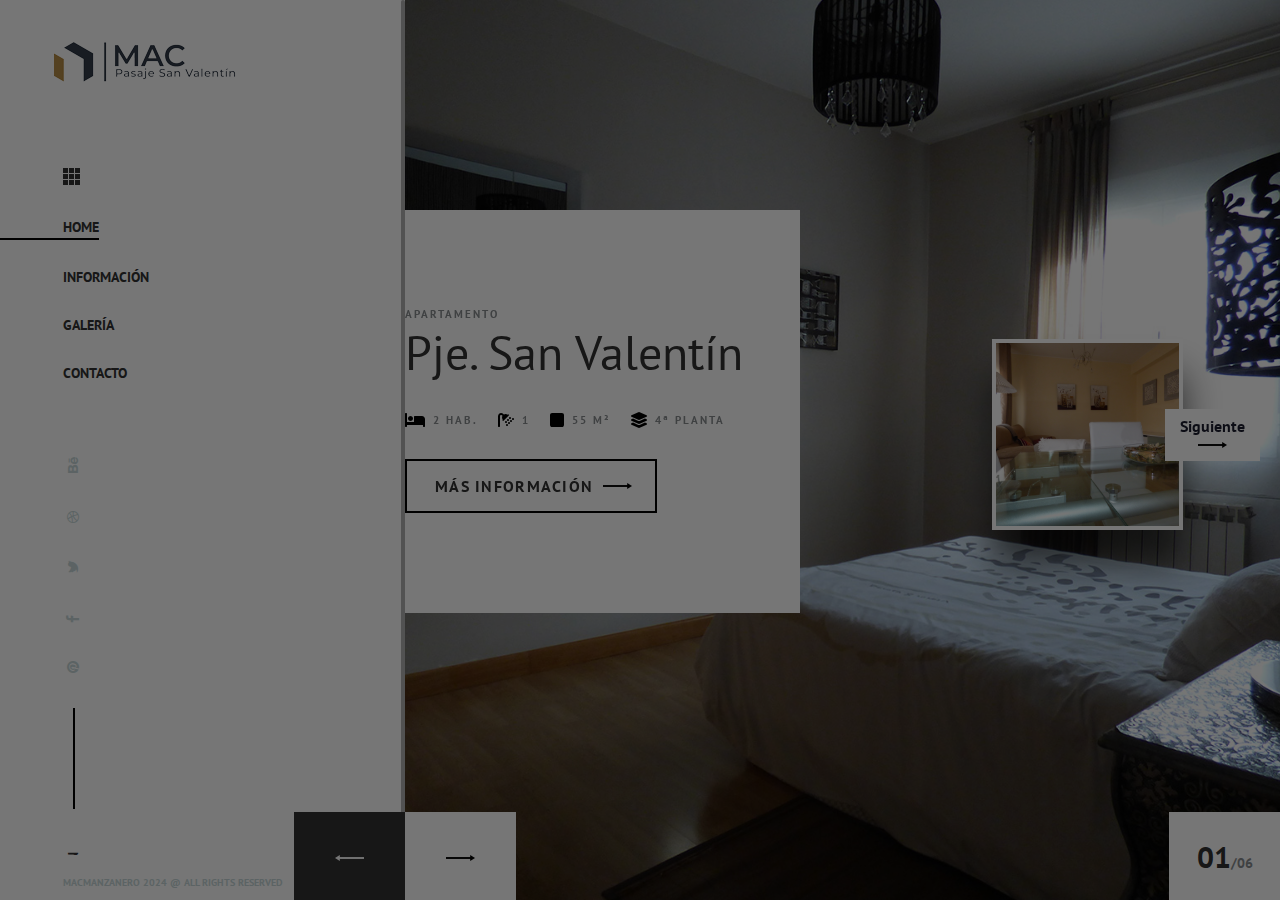
<file: index.html>
<!DOCTYPE html>
<html lang="es-ES">
<head>
	<title>Apartamento Pasaje San Valent&iacute;n</title>
	<meta charset="UTF-8">
	<meta name="description" content="Galer&iacute;a de fotos del apartamento Pasaje San Valent&iacute;n">
	<meta name="keywords" content="Galer&iacute;a, apartamento, venta, albacete, industria, fotos">
	<meta name="viewport" content="width=device-width, initial-scale=1.0">
	<!-- Favicon -->
	<link href="img/favicon.ico" rel="shortcut icon"/>
	<link rel="stylesheet" href="https://cdnjs.cloudflare.com/ajax/libs/font-awesome/6.0.0-beta3/css/all.min.css">
	

	<!-- Google Font -->
	<link href="https://fonts.googleapis.com/css?family=PT+Sans:400,400i,700,700i" rel="stylesheet">


	<!-- Stylesheets -->
	<link rel="stylesheet" href="css/bootstrap.min.css"/>
	<link rel="stylesheet" href="css/font-awesome.min.css"/>
	<link rel="stylesheet" href="css/owl.carousel.min.css"/>
	<link rel="stylesheet" href="css/animate.css"/>

	<!-- Main Stylesheets -->
	<link rel="stylesheet" href="css/style.css"/>


	<!--[if lt IE 9]>
		  <script src="https://oss.maxcdn.com/html5shiv/3.7.2/html5shiv.min.js"></script>
	  <script src="https://oss.maxcdn.com/respond/1.4.2/respond.min.js"></script>
	<![endif]-->

</head>
<body>
	<!-- Page Preloder -->
	<div id="preloder">
		<div class="loader"></div>
	</div>

	<!-- Top right elements -->
	<div class="spacial-controls">
		<div class="search-switch"><img src="img/search-icon.png" alt=""></div>
		<div class="nav-switch-warp">
			<div class="nav-switch">
				<div class="ns-bar"></div>
			</div>
		</div>
	</div>
	<!-- Top right elements end -->

	<div class="main-warp">
		<!-- header section -->
		<header class="header-section">
			<div class="header-close">
				<i class="fa fa-times"></i>
			</div>
			<div class="header-warp">
				<a href="./index.html" class="site-logo">
					<img src="./img/logo.png" alt="">
				</a>
				<img src="img/menu-icon.png" alt="" class="menu-icon">
				<ul class="main-menu">
					<li class="active"><a href="./home.html">Home</a></li>
					<li><a href="./apartment.html">Informaci&oacute;n</a></li>					
					<li><a href="./gallery.html">Galer&iacute;a</a></li>
					<li><a href="./contact.html">Contacto</a></li>
				</ul>
				<div class="social-links-warp">
					<div class="social-links">
						<a href=""><i class="fa fa-behance"></i></a>
						<a href=""><i class="fa fa-dribbble"></i></a>
						<a href=""><i class="fa fa-twitter"></i></a>
						<a href=""><i class="fa fa-facebook"></i></a>
						<a href=""><i class="fa fa-pinterest"></i></a>
					</div>
					<div class="social-text">Find us on</div>
				</div>
			</div>
			<div class="copyright">macmanzanero 2024  @ All rights reserved</div>
		</header>
		<!-- header section end -->

		<!-- Page section -->
		<div class="page-section home-page">
			<div class="hero-slider owl-carousel">
				<div class="slider-item d-flex align-items-center set-bg" data-setbg="img/slider-dormitorio1-1.jpg" data-hash="slide-1">
					<div class="si-text-box">
						<span>Apartamento</span>
						<h2>Pje. San Valent&iacute;n</h2>
						
						<div class="icons-row">
							<div class="icon-text">
								<i class="fa-solid fa-bed" style="color: #000000;"></i>
								<span>2 hab.</span>
							</div>
							<div class="icon-text">
								<i class="fa-solid fa-shower" style="color: #000000;"></i>
								<span>1</span>
							</div>
							<div class="icon-text">
								<i class="fa-solid fa-square" style="color: #000000;"></i>
								<span>55 m&sup2;</span>
							</div>
							<div class="icon-text">
								<i class="fa-solid fa-layer-group" style="color: #000000;"></i>
								<span>4ª Planta</span>
							</div>
						</div>						

						<a href="apartment.html" class="site-btn">M&aacute;s informaci&oacute;n</a>
					</div>
					<div class="next-slide-show set-bg" data-setbg="img/slider-salon-1.jpg">
						<a href="#slide-2" class="ns-btn">Siguiente</a>
					</div>
				</div>

				<div class="slider-item d-flex align-items-center set-bg" data-setbg="img/slider-salon-1.jpg"  data-hash="slide-2">
					<div class="si-text-box">
						<span>Apartamento</span>
						<h2>Sal&oacute;n</h2>
						<p>Amplio sal&oacute;n de 18,5 m&sup2;, muy luminoso gracias a sus dos grandes ventanas. Totalmente amueblado y con aire acondicionado, ofrece un espacio c&oacute;modo y acogedor durante todo el a&ntilde;o. Ideal para relajarse o recibir visitas.</p>
						<a href="./gallery.html" class="site-btn">Galer&iacute;a</a>
					</div>
					<div class="next-slide-show set-bg" data-setbg="img/slider-dormitorio1-1.jpg">
						<a href="#slide-3" class="ns-btn">Siguiente</a>
					</div>
				</div>	
				
				<div class="slider-item d-flex align-items-center set-bg" data-setbg="img/slider-dormitorio1-1.jpg"  data-hash="slide-3">
					<div class="si-text-box">
						<span>Apartamento</span>
						<h2>Dormitorio</h2>
						<p>El dormitorio principal, de 12 m&sup2;, destaca por su gran luminosidad y su dise&ntilde;o moderno. Completamente amueblado, ofrece un ambiente elegante y acogedor, perfecto para el descanso.</p>
						<a href="./gallery.html" class="site-btn">Galer&iacute;a</a>
					</div>
					<div class="next-slide-show set-bg" data-setbg="img/slider-dormitorio2-1.jpg">
						<a href="#slide-4" class="ns-btn">Siguiente</a>
					</div>
				</div>
				
				<div class="slider-item d-flex align-items-center set-bg" data-setbg="img/slider-dormitorio2-1.jpg"  data-hash="slide-4">
					<div class="si-text-box">
						<span>Apartamento</span>
						<h2>Dormitorio 2</h2>
						<p>El segundo dormitorio, de 10,5 m&sup2;, es juvenil y luminoso, con acceso directo al balc&oacute;n. Est&aacute; equipado con un escritorio, una estanter&iacute;a y un armario, proporcionando un espacio funcional y acogedor, ideal para estudio o descanso.</p>
						<a href="./gallery.html" class="site-btn">Galer&iacute;a</a>
					</div>
					<div class="next-slide-show set-bg" data-setbg="img/slider-wc-1.jpg">
						<a href="#slide-5" class="ns-btn">Siguiente</a>
					</div>
				</div>					

				<div class="slider-item d-flex align-items-center set-bg" data-setbg="img/slider-wc-1.jpg"  data-hash="slide-5">
					<div class="si-text-box">
						<span>Apartamento</span>
						<h2>Ba&ntilde;o</h2>
						<p>El ba&ntilde;o es muy luminoso y est&aacute; decorado con azulejo cer&aacute;mico en blanco y tonos marrones, creando un ambiente elegante y relajante. Con muebles en color cerezo que a&ntilde;aden un toque de calidez, y una ducha de perfil bajo de 120x70 cm, dise&ntilde;ada para combinar funcionalidad y estilo.</p>
						<a href="./gallery.html" class="site-btn">Galer&iacute;a</a>
					</div>
					<div class="next-slide-show set-bg" data-setbg="img/slider-distribuidor-1.jpg">
						<a href="#slide-6" class="ns-btn">Siguiente</a>
					</div>
				</div>

				<div class="slider-item d-flex align-items-center set-bg" data-setbg="img/slider-distribuidor-1.jpg"  data-hash="slide-6">
					<div class="si-text-box">
						<span>Apartamento</span>
						<h2>Distribuidor</h2>
						<p>El distribuidor, ubicado en la entrada del apartamento, es luminoso y funcional. Dise&ntilde;ado para dar acceso eficiente a todas las estancias, ofrece una bienvenida c&aacute;lida y pr&aacute;ctica, conectando de manera fluida cada parte del hogar.</p>
						<a href="./gallery.html" class="site-btn">Galer&iacute;a</a>
					</div>
					<div class="next-slide-show set-bg" data-setbg="img/slider-salon-1.jpg">
						<a href="#slide-1" class="ns-btn">Siguiente</a>
					</div>
				</div>				

			</div>
			<div id="snh-1"></div>
		</div>
		<!-- Page section end-->
	</div>

	<!-- Search model -->
	<div class="search-model">
		<div class="h-100 d-flex align-items-center justify-content-center">
			<div class="search-close-switch">x</div>
			<form class="search-moderl-form">
				<input type="text" id="search-input" placeholder="Search here.....">
			</form>
		</div>
	</div>
	<!-- Search model end -->


	<!--====== Javascripts & Jquery ======-->
	<script src="js/jquery-3.2.1.min.js"></script>
	<script src="js/bootstrap.min.js"></script>
	<script src="js/owl.carousel.min.js"></script>
	<script src="js/jquery.nicescroll.min.js"></script>
	<script src="js/isotope.pkgd.min.js"></script>
	<script src="js/imagesloaded.pkgd.min.js"></script>
	<script src="js/circle-progress.min.js"></script>
	<script src="js/main.js"></script>

	</body>
</html>
</file>
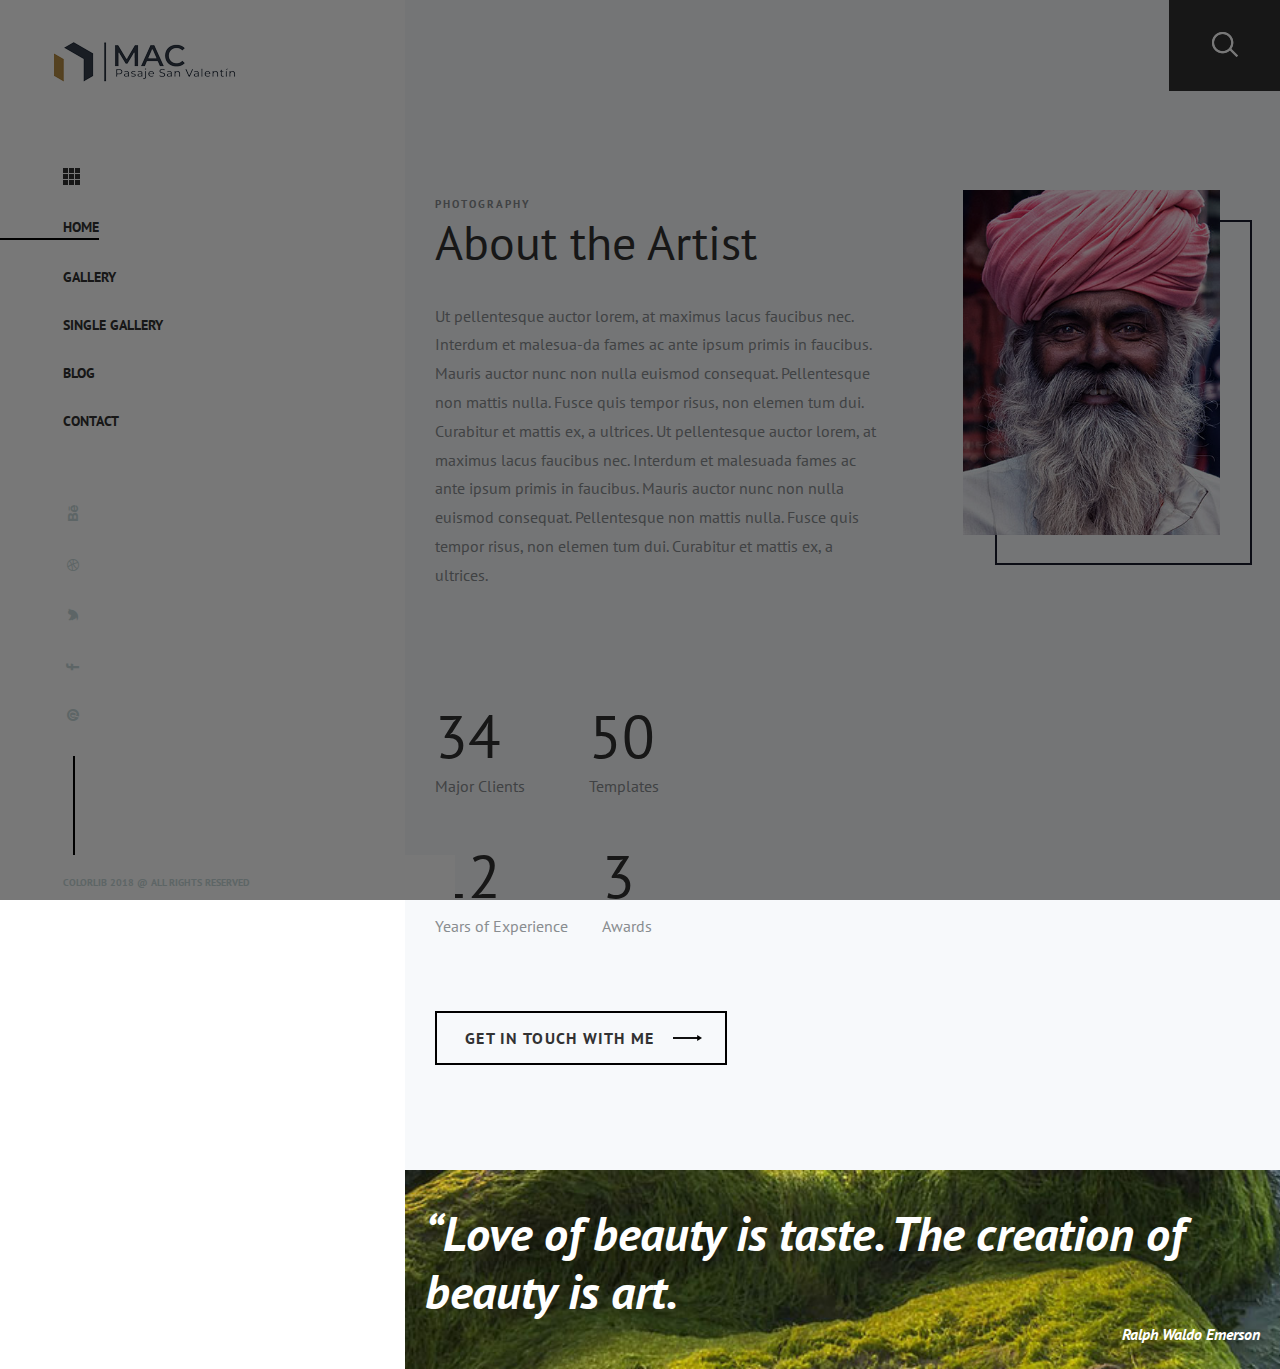
<file: about.html>
<!DOCTYPE html>
<html lang="zxx">
<head>
	<title>Photo Gallery HTML Template</title>
	<meta charset="UTF-8">
	<meta name="description" content="Photo Gallery HTML Template">
	<meta name="keywords" content="endGam,gGaming, magazine, html">
	<meta name="viewport" content="width=device-width, initial-scale=1.0">
	<!-- Favicon -->
	<link href="img/favicon.ico" rel="shortcut icon"/>

	<!-- Google Font -->
	<link href="https://fonts.googleapis.com/css?family=PT+Sans:400,400i,700,700i" rel="stylesheet">


	<!-- Stylesheets -->
	<link rel="stylesheet" href="css/bootstrap.min.css"/>
	<link rel="stylesheet" href="css/font-awesome.min.css"/>
	<link rel="stylesheet" href="css/owl.carousel.min.css"/>
	<link rel="stylesheet" href="css/animate.css"/>

	<!-- Main Stylesheets -->
	<link rel="stylesheet" href="css/style.css"/>


	<!--[if lt IE 9]>
		  <script src="https://oss.maxcdn.com/html5shiv/3.7.2/html5shiv.min.js"></script>
	  <script src="https://oss.maxcdn.com/respond/1.4.2/respond.min.js"></script>
	<![endif]-->

</head>
<body>
	<!-- Page Preloder -->
	<div id="preloder">
		<div class="loader"></div>
	</div>

	<!-- Top right elements -->
	<div class="spacial-controls">
		<div class="search-switch"><img src="img/search-icon.png" alt=""></div>
		<div class="nav-switch-warp">
			<div class="nav-switch">
				<div class="ns-bar"></div>
			</div>
		</div>
	</div>
	<!-- Top right elements end -->

	<div class="main-warp">
		<!-- header section -->
		<header class="header-section">
			<div class="header-close">
				<i class="fa fa-times"></i>
			</div>
			<div class="header-warp">
				<a href="" class="site-logo">
					<img src="./img/logo.png" alt="">
				</a>
				<img src="img/menu-icon.png" alt="" class="menu-icon">
				<ul class="main-menu">
					<li class="active"><a href="./index.html">Home</a></li>
					<li><a href="./gallery.html">Gallery</a></li>
					<li><a href="./gallery-single.html">Single gallery</a></li>
					<li><a href="./blog.html">Blog</a></li>
					<li><a href="./contact.html">Contact</a></li>
				</ul>
				<div class="social-links-warp">
					<div class="social-links">
						<a href=""><i class="fa fa-behance"></i></a>
						<a href=""><i class="fa fa-dribbble"></i></a>
						<a href=""><i class="fa fa-twitter"></i></a>
						<a href=""><i class="fa fa-facebook"></i></a>
						<a href=""><i class="fa fa-pinterest"></i></a>
					</div>
					<div class="social-text">Find us on</div>
				</div>
			</div>
			<div class="copyright">Colorlib 2018  @ All rights reserved</div>
		</header>
		<!-- header section end -->

		<!-- Page section -->
		<div class="page-section about-page">
			<div class="about-warp">
				<div class="row">
					<div class="col-xl-7 order-2 order-xl-1">
						<div class="about-text">
							<span>Photography</span>
							<h2>About the Artist</h2>
							<p>Ut pellentesque auctor lorem, at maximus lacus faucibus nec. Interdum et malesua-da fames ac ante ipsum primis in faucibus. Mauris auctor nunc non nulla euismod consequat. Pellentesque non mattis nulla. Fusce quis tempor risus, non elemen tum dui. Curabitur et mattis ex, a ultrices. Ut pellentesque auctor lorem, at maximus lacus faucibus nec. Interdum et malesuada fames ac ante ipsum primis in faucibus. Mauris auctor nunc non nulla euismod consequat. Pellentesque non mattis nulla. Fusce quis tempor risus, non elemen tum dui. Curabitur et mattis ex, a ultrices.</p>
						</div>
						<div class="milestones">
							<div class="mileston">
								<h2>34</h2>
								<p>Major Clients</p>
							</div>
							<div class="mileston">
								<h2>50</h2>
								<p>Templates</p>
							</div>
							<div class="mileston">
								<h2>12</h2>
								<p>Years of Experience</p>
							</div>
							<div class="mileston">
								<h2>3</h2>
								<p>Awards</p>
							</div>
						</div>
						<a href="" class="site-btn about-btn">Get in touch with me</a>
					</div>
					<div class="col-xl-4 offset-xl-1 order-1 order-xl-2 offset-0 pl-0">
						<div class="about-image">
							<img src="img/about.jpg" alt="">
						</div>
					</div>
				</div>
			</div>
			<div class="about-banner set-bg" data-setbg="img/about-banner-bg.jpg">
				<div class="ab-text text-white">
					<h2>“Love of beauty is taste. The creation of beauty is art.</h2>
					<p>Ralph Waldo Emerson</p>
				</div>
			</div>
		</div>
		<!-- Page section end-->
	</div>

	<!-- Search model -->
	<div class="search-model">
		<div class="h-100 d-flex align-items-center justify-content-center">
			<div class="search-close-switch">x</div>
			<form class="search-moderl-form">
				<input type="text" id="search-input" placeholder="Search here.....">
			</form>
		</div>
	</div>
	<!-- Search model end -->


	<!--====== Javascripts & Jquery ======-->
	<script src="js/jquery-3.2.1.min.js"></script>
	<script src="js/bootstrap.min.js"></script>
	<script src="js/owl.carousel.min.js"></script>
	<script src="js/jquery.nicescroll.min.js"></script>
	<script src="js/isotope.pkgd.min.js"></script>
	<script src="js/imagesloaded.pkgd.min.js"></script>
	<script src="js/circle-progress.min.js"></script>
	<script src="js/main.js"></script>
	</body>
</html>
</file>
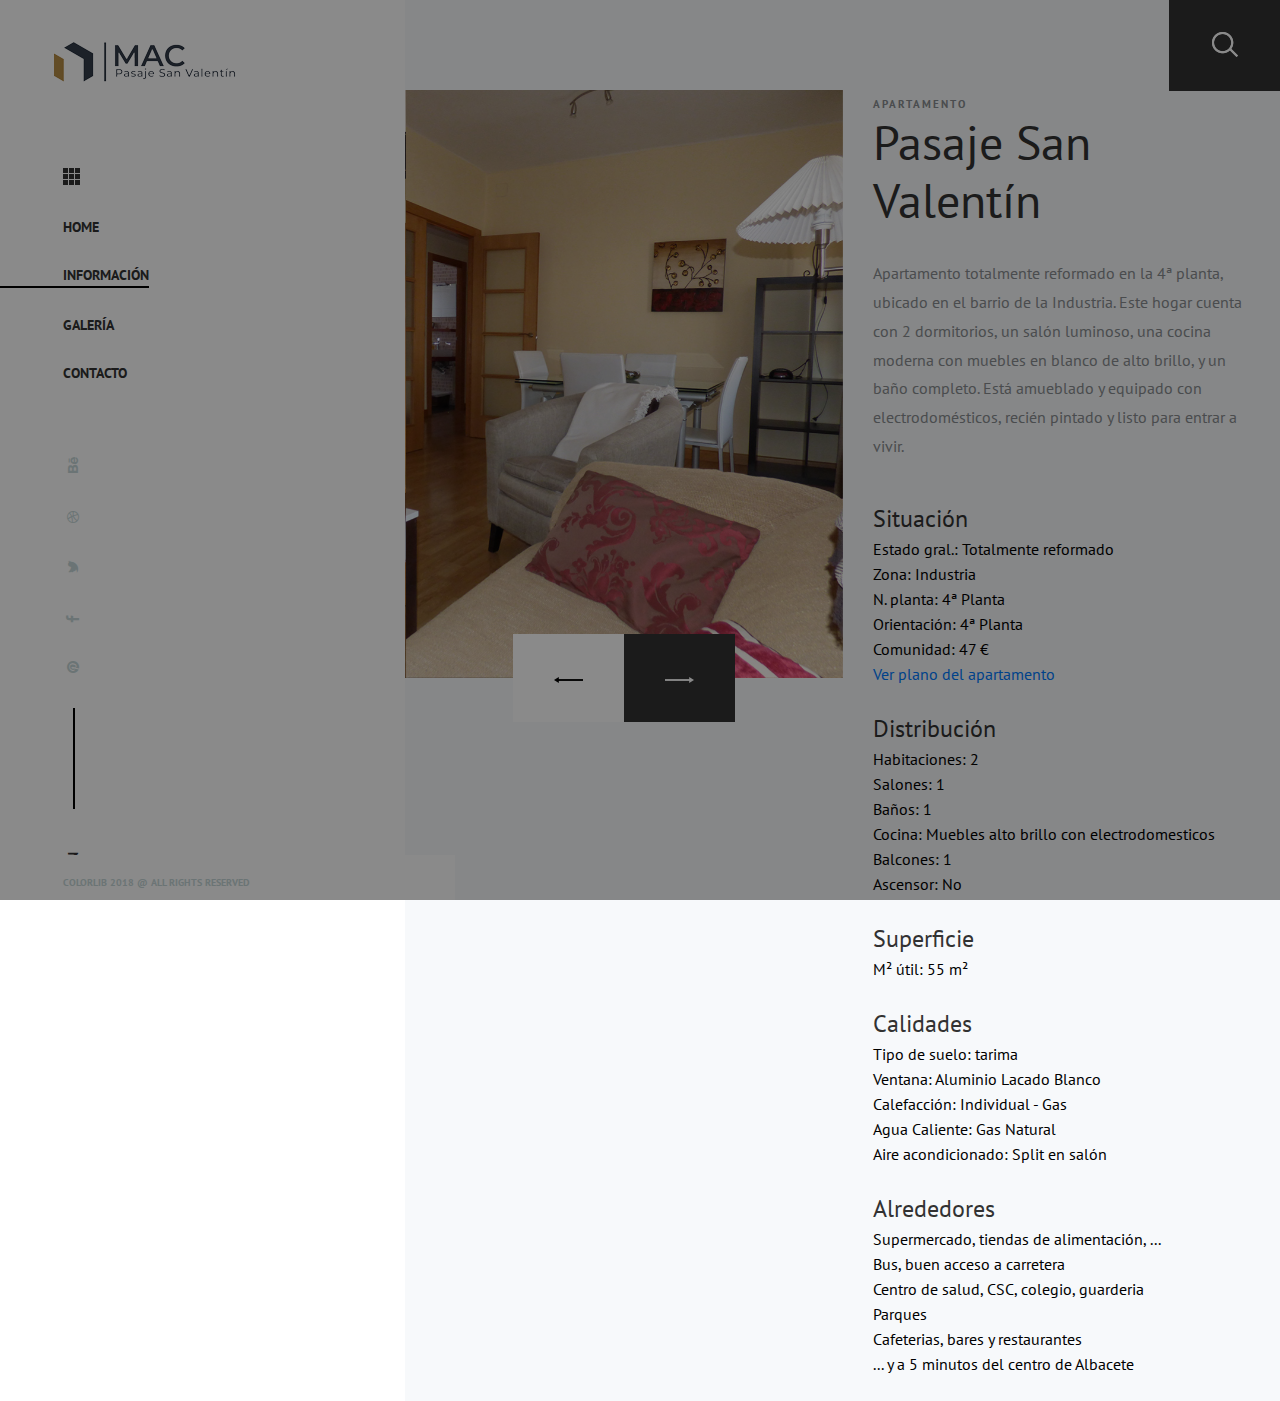
<file: apartment.html>
<!DOCTYPE html>
<html lang="es-ES">
<head>
	<title>Apartamento Pasaje San Valent&iacute;n</title>
	<meta charset="UTF-8">
	<meta name="description" content="Galer&iacute;a de fotos del apartamento Pasaje San Valent&iacute;n">
	<meta name="keywords" content="Galer&iacute;a, apartamento, venta, albacete, industria, fotos">
	<meta name="viewport" content="width=device-width, initial-scale=1.0">
	<!-- Favicon -->
	<link href="img/favicon.ico" rel="shortcut icon"/>

	<!-- Google Font -->
	<link href="https://fonts.googleapis.com/css?family=PT+Sans:400,400i,700,700i" rel="stylesheet">


	<!-- Stylesheets -->
	<link rel="stylesheet" href="css/bootstrap.min.css"/>
	<link rel="stylesheet" href="css/font-awesome.min.css"/>
	<link rel="stylesheet" href="css/owl.carousel.min.css"/>
	<link rel="stylesheet" href="css/animate.css"/>

	<!-- Main Stylesheets -->
	<link rel="stylesheet" href="css/style.css"/>


	<!--[if lt IE 9]>
		  <script src="https://oss.maxcdn.com/html5shiv/3.7.2/html5shiv.min.js"></script>
	  <script src="https://oss.maxcdn.com/respond/1.4.2/respond.min.js"></script>
	<![endif]-->

</head>
<body>
	<!-- Page Preloder -->
	<div id="preloder">
		<div class="loader"></div>
	</div>

	<!-- Top right elements -->
	<div class="spacial-controls">
		<div class="search-switch"><img src="img/search-icon.png" alt=""></div>
		<div class="nav-switch-warp">
			<div class="nav-switch">
				<div class="ns-bar"></div>
			</div>
		</div>
	</div>
	<!-- Top right elements end -->

	<div class="main-warp">
		<!-- header section -->
		<header class="header-section">
			<div class="header-close">
				<i class="fa fa-times"></i>
			</div>
			<div class="header-warp">
				<a href="./index.html" class="site-logo">
					<img src="./img/logo.png" alt="">
				</a>
				<img src="img/menu-icon.png" alt="" class="menu-icon">
				<ul class="main-menu">
					<li><a href="./index.html">Home</a></li>
					<li class="active"><a href="./apartment.html">Informaci&oacute;n</a></li>					
					<li><a href="./gallery.html">Galer&iacute;a</a></li>
					<li><a href="./contact.html">Contacto</a></li>
				</ul>
				<div class="social-links-warp">
					<div class="social-links">
						<a href=""><i class="fa fa-behance"></i></a>
						<a href=""><i class="fa fa-dribbble"></i></a>
						<a href=""><i class="fa fa-twitter"></i></a>
						<a href=""><i class="fa fa-facebook"></i></a>
						<a href=""><i class="fa fa-pinterest"></i></a>
					</div>
					<div class="social-text">Find us on</div>
				</div>
			</div>
			<div class="copyright">Colorlib 2018  @ All rights reserved</div>
		</header>
		<!-- header section end -->

		<!-- Page section -->
		<div class="page-section gallery-single-page">
			<div class="gallery-single-warp">
				<div class="row">
					<div class="col-xl-6 p-0">
						<div class="gallery-single-slider owl-carousel">
							<img src="img/apartment/apartment-01.jpg" alt="Salón-comedor, vista hacia la puerta del distribuidor">
							<img src="img/apartment/cocina-01.jpg" alt="Cocina, muebles alto brillo con electrodomesticos">
							<img src="img/apartment/dormitorio1-02.jpg" alt="Dormitorio principal, vista hacia la ventana">
							<img src="img/apartment/dormitorio2-01.jpg" alt="Segundo dormitorio, vista hacia la puerta del distribuidor">
							<img src="img/apartment/bano-01.jpg" alt="Baño completo, muebles en color cerezo">
							<img src="img/apartment/distribuidor-01.jpg" alt="Distribuidor, da acceso a la estancias del apartamento">							
						</div>
					</div>
					<div class="col-xl-6 p-0">
						<div class="gallery-single-text">
							<span>Apartamento</span>
							<h2>Pasaje San Valent&iacute;n</h2>
							<p>Apartamento totalmente reformado en la 4&ordf; planta, ubicado en el barrio de la Industria. Este hogar cuenta con 2 dormitorios, un sal&oacute;n luminoso, una cocina moderna con muebles en blanco de alto brillo, y un ba&ntilde;o completo. Est&aacute; amueblado y equipado con electrodom&eacute;sticos, reci&eacute;n pintado y listo para entrar a vivir.</p>
							<ul>
								<li><span>Situaci&oacute;n</span>
									<ul class="property-sublist">
										<li class="property-item">Estado gral.: Totalmente reformado</li>
										<li class="property-item">Zona: Industria</li>
										<li class="property-item">N. planta: 4ª Planta</li>
										<li class="property-item">Orientación: 4ª Planta</li>
										<li class="property-item">Comunidad: 47 €</li>
										<li class="property-item"><a href="./docs/plano.pdf" target="_blank" title="Plano en PDF del apartamento">Ver plano del apartamento</a>

									</ul>					
								</li>			
								<li><span>Distribución</span>
									<ul class="property-sublist">
										<li class="property-item">Habitaciones: 2</li>
										<li class="property-item">Salones: 1</li>
										<li class="property-item">Baños: 1</li>
										<li class="property-item">Cocina: Muebles alto brillo con electrodomesticos</li>
										<li class="property-item">Balcones: 1</li>
										<li class="property-item">Ascensor: No</li>
									</ul>
								</li>									
								<li><span>Superficie</span>
									<ul class="property-sublist">
										<li class="property-item">M&sup2; &uacute;til: 55 m&sup2;</li>
									</ul>
								</li>
								<li><span>Calidades</span>
									<ul class="property-sublist">
										<li class="property-item">Tipo de suelo: tarima</li>
										<li class="property-item">Ventana: Aluminio Lacado Blanco</li>
										<li class="property-item">Calefacci&oacute;n: Individual - Gas</li>
										<li class="property-item">Agua Caliente: Gas Natural</li>
										<li class="property-item">Aire acondicionado: Split en sal&oacute;n</li>										
									</ul>
								</li>
								<li><span>Alrededores</span>
									<ul class="property-sublist">
										<li class="property-item">Supermercado, tiendas de alimentación, ...</li>
										<li class="property-item">Bus, buen acceso a carretera</li>
										<li class="property-item">Centro de salud, CSC, colegio, guarderia</li>
										<li class="property-item">Parques</li>
										<li class="property-item">Cafeterias, bares y restaurantes</li>
										<li class="property-item">... y a 5 minutos del centro de Albacete</li>
									</ul>
								</li>									
							</ul>
						</div>
					</div>
				</div>
			</div>
		</div>
		<!-- Page section end-->
	</div>

	<!-- Search model -->
	<div class="search-model">
		<div class="h-100 d-flex align-items-center justify-content-center">
			<div class="search-close-switch">x</div>
			<form class="search-moderl-form">
				<input type="text" id="search-input" placeholder="Search here.....">
			</form>
		</div>
	</div>
	<!-- Search model end -->


	<!--====== Javascripts & Jquery ======-->
	<script src="js/jquery-3.2.1.min.js"></script>
	<script src="js/bootstrap.min.js"></script>
	<script src="js/owl.carousel.min.js"></script>
	<script src="js/jquery.nicescroll.min.js"></script>
	<script src="js/isotope.pkgd.min.js"></script>
	<script src="js/imagesloaded.pkgd.min.js"></script>
	<script src="js/circle-progress.min.js"></script>
	<script src="js/main.js"></script>

	</body>
</html>
</file>
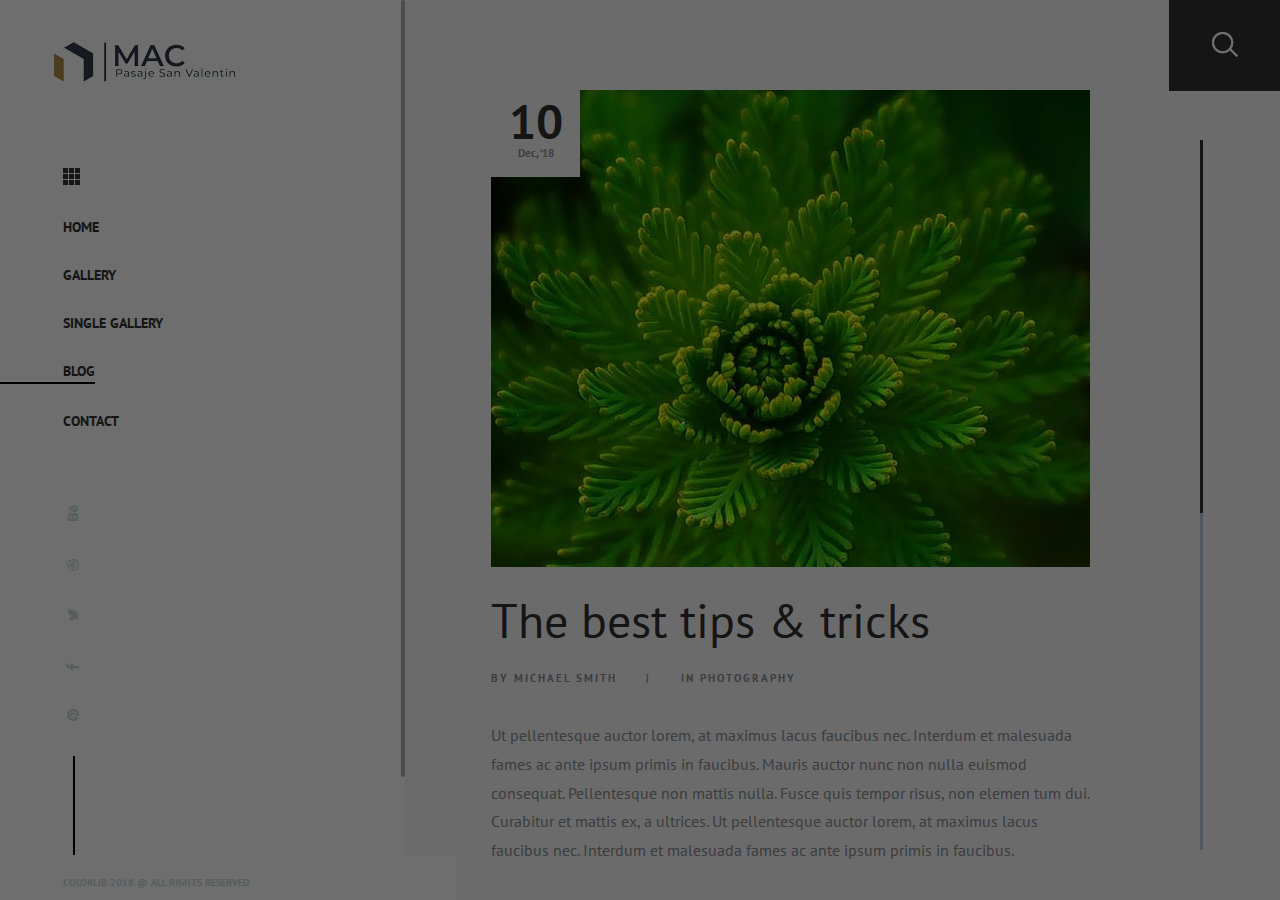
<file: blog.html>
<!DOCTYPE html>
<html lang="zxx">
<head>
	<title>Photo Gallery HTML Template</title>
	<meta charset="UTF-8">
	<meta name="description" content="Photo Gallery HTML Template">
	<meta name="keywords" content="endGam,gGaming, magazine, html">
	<meta name="viewport" content="width=device-width, initial-scale=1.0">
	<!-- Favicon -->
	<link href="img/favicon.ico" rel="shortcut icon"/>

	<!-- Google Font -->
	<link href="https://fonts.googleapis.com/css?family=PT+Sans:400,400i,700,700i" rel="stylesheet">


	<!-- Stylesheets -->
	<link rel="stylesheet" href="css/bootstrap.min.css"/>
	<link rel="stylesheet" href="css/font-awesome.min.css"/>
	<link rel="stylesheet" href="css/owl.carousel.min.css"/>
	<link rel="stylesheet" href="css/animate.css"/>

	<!-- Main Stylesheets -->
	<link rel="stylesheet" href="css/style.css"/>


	<!--[if lt IE 9]>
		  <script src="https://oss.maxcdn.com/html5shiv/3.7.2/html5shiv.min.js"></script>
	  <script src="https://oss.maxcdn.com/respond/1.4.2/respond.min.js"></script>
	<![endif]-->

</head>
<body>
	<!-- Page Preloder -->
	<div id="preloder">
		<div class="loader"></div>
	</div>

	<!-- Top right elements -->
	<div class="spacial-controls">
		<div class="search-switch"><img src="img/search-icon.png" alt=""></div>
		<div class="nav-switch-warp">
			<div class="nav-switch">
				<div class="ns-bar"></div>
			</div>
		</div>
	</div>
	<!-- Top right elements end -->

	<div class="main-warp">
		<!-- header section -->
		<header class="header-section">
			<div class="header-close">
				<i class="fa fa-times"></i>
			</div>
			<div class="header-warp">
				<a href="" class="site-logo">
					<img src="./img/logo.png" alt="">
				</a>
				<img src="img/menu-icon.png" alt="" class="menu-icon">
				<ul class="main-menu">
					<li><a href="./index.html">Home</a></li>
					<li><a href="./gallery.html">Gallery</a></li>
					<li><a href="./gallery-single.html">Single gallery</a></li>
					<li class="active"><a href="./blog.html">Blog</a></li>
					<li><a href="./contact.html">Contact</a></li>
				</ul>
				<div class="social-links-warp">
					<div class="social-links">
						<a href=""><i class="fa fa-behance"></i></a>
						<a href=""><i class="fa fa-dribbble"></i></a>
						<a href=""><i class="fa fa-twitter"></i></a>
						<a href=""><i class="fa fa-facebook"></i></a>
						<a href=""><i class="fa fa-pinterest"></i></a>
					</div>
					<div class="social-text">Find us on</div>
				</div>
			</div>
			<div class="copyright">Colorlib 2018  @ All rights reserved</div>
		</header>
		<!-- header section end -->


		<!-- Page section -->
		<div class="page-section blog-page">
			<div class="blog-warp">
				<div class="blog-track">
					<div class="blog-post">
						<div class="blog-thumb set-bg" data-setbg="img/blog/1.jpg">
							<div class="post-date">
								<h3>10</h3>
								<span>Dec, ‘18</span>
							</div>
						</div>
						<h2 class="post-title">The best tips & tricks</h2>
						<div class="post-metas">
							<div class="post-meta">By Michael Smith</div>|
							<div class="post-meta">In photography</div>
						</div>
						<p>Ut pellentesque auctor lorem, at maximus lacus faucibus nec. Interdum et malesuada fames ac ante ipsum primis in faucibus. Mauris auctor nunc non nulla euismod consequat. Pellentesque non mattis nulla. Fusce quis tempor risus, non elemen tum dui. Curabitur et mattis ex, a ultrices. Ut pellentesque auctor lorem, at maximus lacus faucibus nec. Interdum et malesuada fames ac ante ipsum primis in faucibus. </p>
					</div>
					<div class="blog-post">
					<div class="blog-thumb set-bg" data-setbg="img/blog/2.jpg">
						<div class="post-date">
							<h3>10</h3>
							<span>Dec, ‘18</span>
						</div>
					</div>
					<h2 class="post-title">The best tips & tricks</h2>
					<div class="post-metas">
						<div class="post-meta">By Michael Smith</div>|
						<div class="post-meta">In photography</div>
					</div>
					<p>Ut pellentesque auctor lorem, at maximus lacus faucibus nec. Interdum et malesuada fames ac ante ipsum primis in faucibus. Mauris auctor nunc non nulla euismod consequat. Pellentesque non mattis nulla. Fusce quis tempor risus, non elemen tum dui. Curabitur et mattis ex, a ultrices. Ut pellentesque auctor lorem, at maximus lacus faucibus nec. Interdum et malesuada fames ac ante ipsum primis in faucibus. </p>
				</div>
				</div>
			</div>
		</div>
		<!-- Page section end-->
	</div>

	<!-- Search model -->
	<div class="search-model">
		<div class="h-100 d-flex align-items-center justify-content-center">
			<div class="search-close-switch">x</div>
			<form class="search-moderl-form">
				<input type="text" id="search-input" placeholder="Search here.....">
			</form>
		</div>
	</div>
	<!-- Search model end -->


	<!--====== Javascripts & Jquery ======-->
	<script src="js/jquery-3.2.1.min.js"></script>
	<script src="js/bootstrap.min.js"></script>
	<script src="js/owl.carousel.min.js"></script>
	<script src="js/jquery.nicescroll.min.js"></script>
	<script src="js/isotope.pkgd.min.js"></script>
	<script src="js/imagesloaded.pkgd.min.js"></script>
	<script src="js/circle-progress.min.js"></script>
	<script src="js/main.js"></script>

	</body>
</html>
</file>
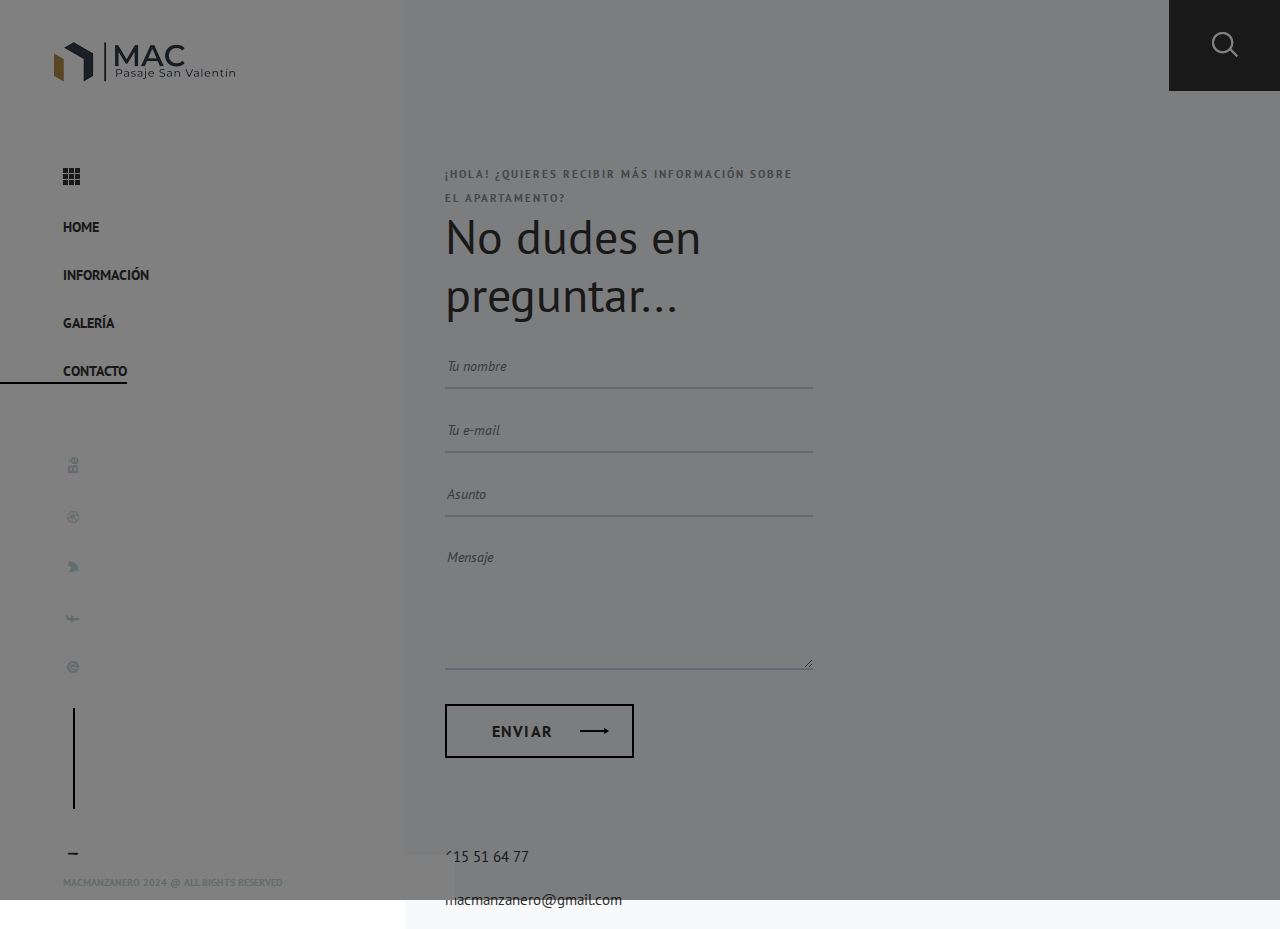
<file: contact.html>
<!DOCTYPE html>
<html lang="es-ES">
<head>
	<title>Apartamento Pasaje San Valent&iacute;n</title>
	<meta charset="UTF-8">
	<meta name="description" content="Galer&iacute;a de fotos del apartamento Pasaje San Valent&iacute;n">
	<meta name="keywords" content="Galer&iacute;a, apartamento, venta, albacete, industria, fotos">
	<meta name="viewport" content="width=device-width, initial-scale=1.0">
	<!-- Favicon -->
	<link href="img/favicon.ico" rel="shortcut icon"/>

	<!-- Google Font -->
	<link href="https://fonts.googleapis.com/css?family=PT+Sans:400,400i,700,700i" rel="stylesheet">


	<!-- Stylesheets -->
	<link rel="stylesheet" href="css/bootstrap.min.css"/>
	<link rel="stylesheet" href="css/font-awesome.min.css"/>
	<link rel="stylesheet" href="css/owl.carousel.min.css"/>
	<link rel="stylesheet" href="css/animate.css"/>

	<!-- Main Stylesheets -->
	<link rel="stylesheet" href="css/style.css"/>


	<!--[if lt IE 9]>
		  <script src="https://oss.maxcdn.com/html5shiv/3.7.2/html5shiv.min.js"></script>
	  <script src="https://oss.maxcdn.com/respond/1.4.2/respond.min.js"></script>
	<![endif]-->

</head>
<body>
	<!-- Page Preloder -->
	<div id="preloder">
		<div class="loader"></div>
	</div>

	<!-- Top right elements -->
	<div class="spacial-controls">
		<div class="search-switch"><img src="img/search-icon.png" alt=""></div>
		<div class="nav-switch-warp">
			<div class="nav-switch">
				<div class="ns-bar"></div>
			</div>
		</div>
	</div>
	<!-- Top right elements end -->

	<div class="main-warp">
		<!-- header section -->
		<header class="header-section">
			<div class="header-close">
				<i class="fa fa-times"></i>
			</div>
			<div class="header-warp">
				<a href="./index.html" class="site-logo">
					<img src="./img/logo.png" alt="">
				</a>
				<img src="img/menu-icon.png" alt="" class="menu-icon">
				<ul class="main-menu">
					<li><a href="./index.html">Home</a></li>
					<li><a href="./apartment.html">Informaci&oacute;n</a></li>					
					<li><a href="./gallery.html">Galer&iacute;a</a></li>
					<li class="active"><a href="./contact.html">Contacto</a></li>
				</ul>
				<div class="social-links-warp">
					<div class="social-links">
						<a href=""><i class="fa fa-behance"></i></a>
						<a href=""><i class="fa fa-dribbble"></i></a>
						<a href=""><i class="fa fa-twitter"></i></a>
						<a href=""><i class="fa fa-facebook"></i></a>
						<a href=""><i class="fa fa-pinterest"></i></a>
					</div>
					<div class="social-text">Find us on</div>
				</div>
			</div>
			<div class="copyright">macmanzanero 2024  @ All rights reserved</div>
		</header>
		<!-- header section end -->

		<!-- Page section -->
		<div class="page-section contact-page">
			<div class="contact-warp">
				<div class="row">
					<div class="col-xl-6 p-0">
						<div class="contact-text">
							<span>&iexcl;Hola! &iquest;Quieres recibir m&aacute;s informaci&oacute;n sobre el apartamento?</span>
							<h2>No dudes en preguntar...</h2>
							<form class="contact-form" action="https://formspree.io/f/mnnanadr" method="post">
								<input type="text" id="name" name="name" required placeholder="Tu nombre">
								<input type="text" id="email" name="email" required placeholder="Tu e-mail">
								<input type="text" id="subject" name="subject" required placeholder="Asunto">
								<textarea id="message" name="message" required placeholder="Mensaje"></textarea>
								<button class="site-btn" type="submit">Enviar</button>
							</form>
							<div class="contac-info">
								<p>615 51 64 77</p>
								<p>macmanzanero@gmail.com</p>
							</div>
						</div>
					</div>
					<div class="col-xl-6 p-0">
						<div class="map-warp"><iframe src="https://www.google.com/maps/embed?pb=!1m18!1m12!1m3!1d3100.620142748134!2d-1.8598349228059994!3d39.00116494057293!2m3!1f0!2f0!3f0!3m2!1i1024!2i768!4f13.1!3m3!1m2!1s0xd665fbb9903fdcf%3A0x5d24f6e3d9752919!2sPje.%20San%20Valent%C3%ADn%2C%2002005%20Albacete!5e0!3m2!1ses!2ses!4v1720507232171!5m2!1ses!2ses" style="border:0" allowfullscreen></iframe></div>
					</div>
				</div>
			</div>
		</div>
		<!-- Page section end-->
	</div>

	<!-- Search model -->
	<div class="search-model">
		<div class="h-100 d-flex align-items-center justify-content-center">
			<div class="search-close-switch">x</div>
			<form class="search-moderl-form">
				<input type="text" id="search-input" placeholder="Search here.....">
			</form>
		</div>
	</div>
	<!-- Search model end -->


	<!--====== Javascripts & Jquery ======-->
	<script src="js/jquery-3.2.1.min.js"></script>
	<script src="js/bootstrap.min.js"></script>
	<script src="js/owl.carousel.min.js"></script>
	<script src="js/jquery.nicescroll.min.js"></script>
	<script src="js/isotope.pkgd.min.js"></script>
	<script src="js/imagesloaded.pkgd.min.js"></script>
	<script src="js/circle-progress.min.js"></script>
	<script src="js/main.js"></script>

	</body>
</html>
</file>
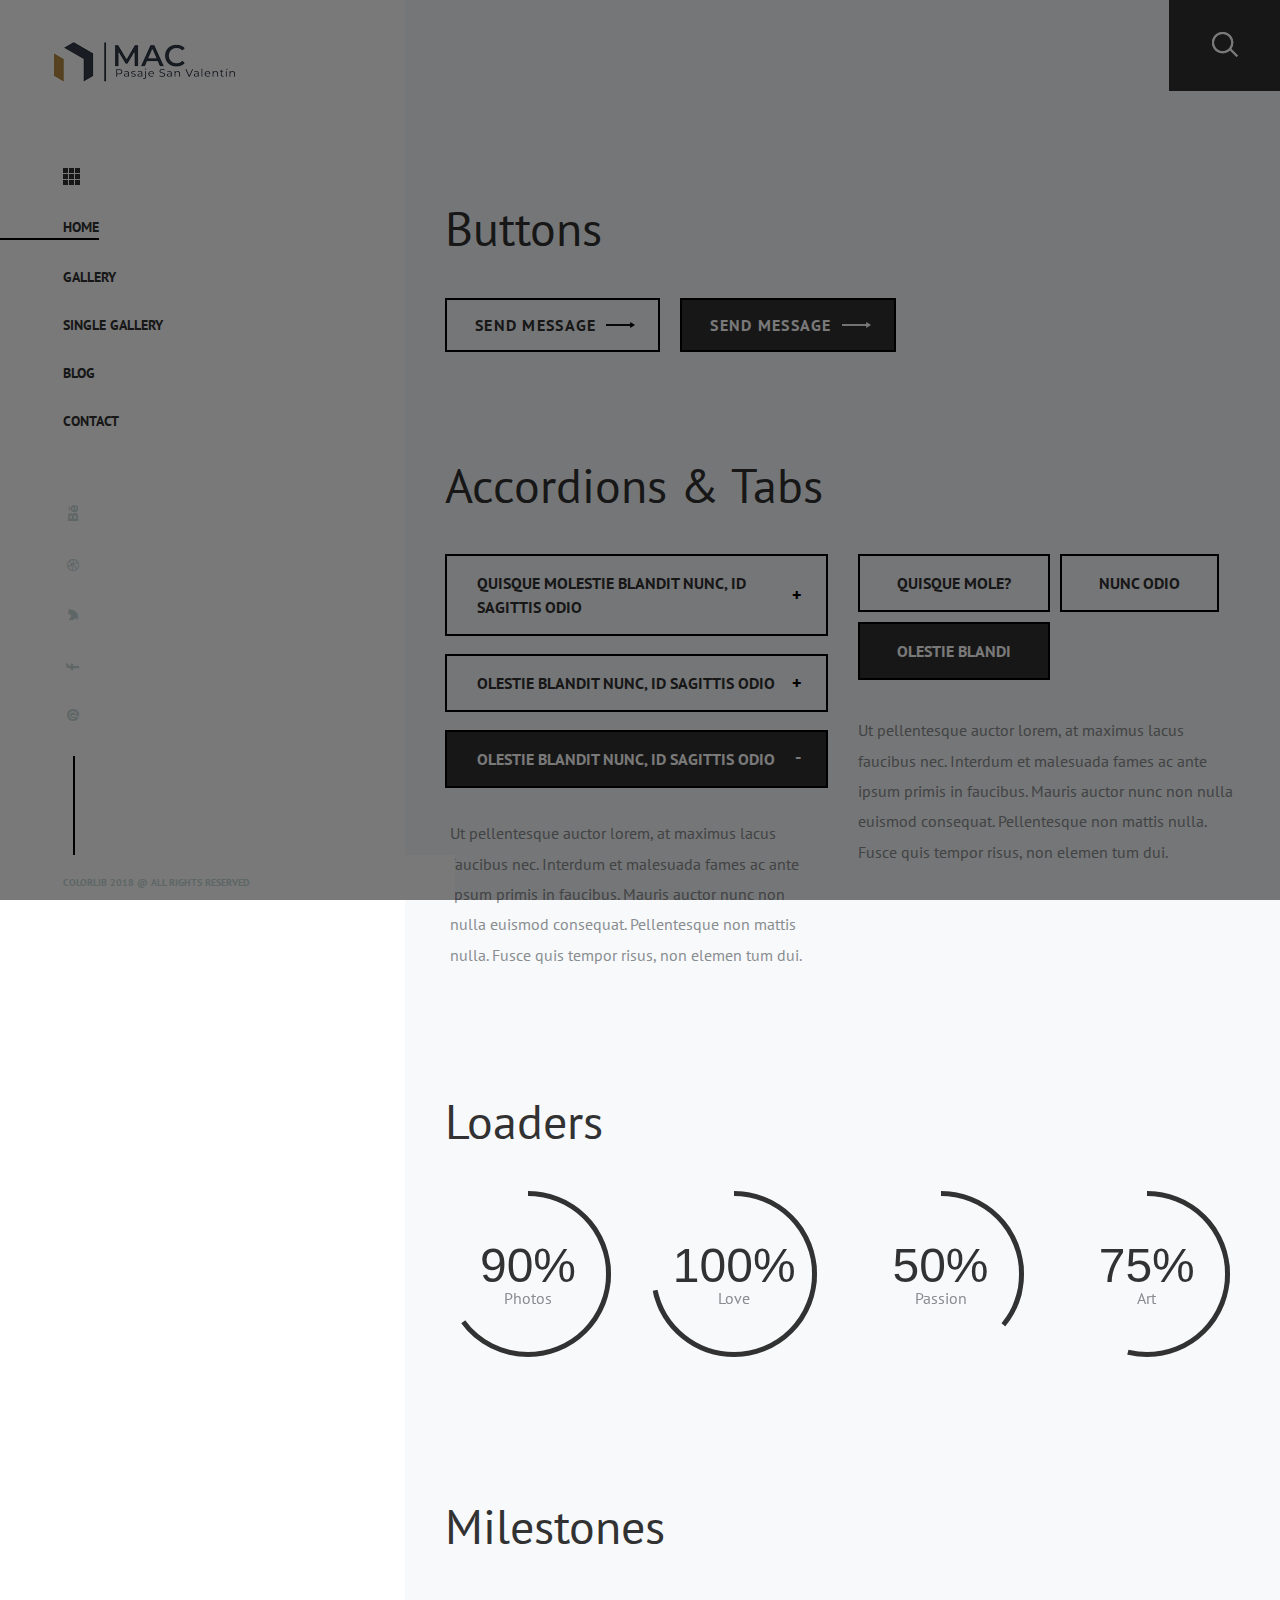
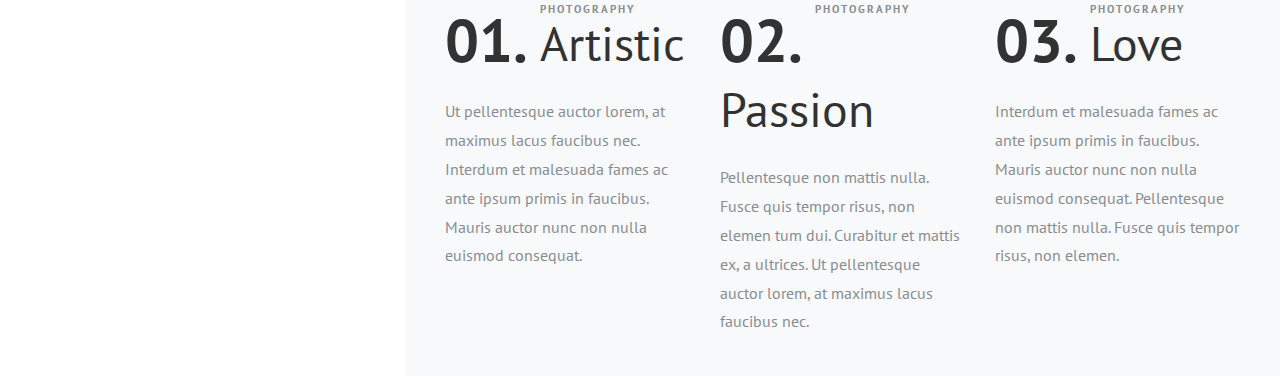
<file: elements.html>
<!DOCTYPE html>
<html lang="zxx">
<head>
	<title>Photo Gallery HTML Template</title>
	<meta charset="UTF-8">
	<meta name="description" content="Photo Gallery HTML Template">
	<meta name="keywords" content="endGam,gGaming, magazine, html">
	<meta name="viewport" content="width=device-width, initial-scale=1.0">
	<!-- Favicon -->
	<link href="img/favicon.ico" rel="shortcut icon"/>

	<!-- Google Font -->
	<link href="https://fonts.googleapis.com/css?family=PT+Sans:400,400i,700,700i" rel="stylesheet">


	<!-- Stylesheets -->
	<link rel="stylesheet" href="css/bootstrap.min.css"/>
	<link rel="stylesheet" href="css/font-awesome.min.css"/>
	<link rel="stylesheet" href="css/owl.carousel.min.css"/>
	<link rel="stylesheet" href="css/animate.css"/>

	<!-- Main Stylesheets -->
	<link rel="stylesheet" href="css/style.css"/>


	<!--[if lt IE 9]>
		  <script src="https://oss.maxcdn.com/html5shiv/3.7.2/html5shiv.min.js"></script>
	  <script src="https://oss.maxcdn.com/respond/1.4.2/respond.min.js"></script>
	<![endif]-->

</head>
<body>
	<!-- Page Preloder -->
	<div id="preloder">
		<div class="loader"></div>
	</div>

	<!-- Top right elements -->
	<div class="spacial-controls">
		<div class="search-switch"><img src="img/search-icon.png" alt=""></div>
		<div class="nav-switch-warp">
			<div class="nav-switch">
				<div class="ns-bar"></div>
			</div>
		</div>
	</div>
	<!-- Top right elements end -->

	<div class="main-warp">
		<!-- header section -->
		<header class="header-section">
			<div class="header-close">
				<i class="fa fa-times"></i>
			</div>
			<div class="header-warp">
				<a href="" class="site-logo">
					<img src="./img/logo.png" alt="">
				</a>
				<img src="img/menu-icon.png" alt="" class="menu-icon">
				<ul class="main-menu">
					<li class="active"><a href="./index.html">Home</a></li>
					<li><a href="./gallery.html">Gallery</a></li>
					<li><a href="./gallery-single.html">Single gallery</a></li>
					<li><a href="./blog.html">Blog</a></li>
					<li><a href="./contact.html">Contact</a></li>
				</ul>
				<div class="social-links-warp">
					<div class="social-links">
						<a href=""><i class="fa fa-behance"></i></a>
						<a href=""><i class="fa fa-dribbble"></i></a>
						<a href=""><i class="fa fa-twitter"></i></a>
						<a href=""><i class="fa fa-facebook"></i></a>
						<a href=""><i class="fa fa-pinterest"></i></a>
					</div>
					<div class="social-text">Find us on</div>
				</div>
			</div>
			<div class="copyright">Colorlib 2018  @ All rights reserved</div>
		</header>
		<!-- header section end -->

		<!-- Page section -->
		<div class="page-section elements-page">
			<div class="element">
				<h2 class="el-title">Buttons</h2>
				<button class="site-btn mr-3">Send message</button>
				<button class="site-btn sb-solid-dark ">Send message</button>
			</div>
			<div class="element">
				<h2 class="el-title">Accordions & Tabs</h2>
				<div class="row">
					<div class="col-xl-6">
						<!-- Accordions -->
						<div id="accordion" class="accordion-area">
							<div class="panel">
								<div class="panel-header" id="headingOne">
									<button class="panel-link" data-toggle="collapse" data-target="#collapse1" aria-expanded="false" aria-controls="collapse1"> Quisque molestie blandit nunc, id sagittis odio</button>
								</div>
								<div id="collapse1" class="collapse" aria-labelledby="headingOne" data-parent="#accordion">
									<div class="panel-body">
										<p>Ut pellentesque auctor lorem, at maximus lacus faucibus nec. Interdum et malesuada fames ac ante ipsum primis in faucibus. Mauris auctor nunc non nulla euismod consequat. Pellentesque non mattis nulla. Fusce quis tempor risus, non elemen tum dui. </p>
									</div>
								</div>
							</div>
							<div class="panel">
								<div class="panel-header" id="headingTwo">
									<button class="panel-link" data-toggle="collapse" data-target="#collapse2" aria-expanded="false" aria-controls="collapse2">olestie blandit nunc, id sagittis odio</button>
								</div>
								<div id="collapse2" class="collapse" aria-labelledby="headingTwo" data-parent="#accordion">
									<div class="panel-body">
										<p>Ut pellentesque auctor lorem, at maximus lacus faucibus nec. Interdum et malesuada fames ac ante ipsum primis in faucibus. Mauris auctor nunc non nulla euismod consequat. Pellentesque non mattis nulla. Fusce quis tempor risus, non elemen tum dui.  </p>
									</div>
								</div>
							</div>
							<div class="panel">
								<div class="panel-header active" id="headingThree">
									<button class="panel-link" data-toggle="collapse" data-target="#collapse3" aria-expanded="true" aria-controls="collapse3">olestie blandit nunc, id sagittis odio</button>
								</div>
								<div id="collapse3" class="collapse show" aria-labelledby="headingThree" data-parent="#accordion">
									<div class="panel-body">
										<p>Ut pellentesque auctor lorem, at maximus lacus faucibus nec. Interdum et malesuada fames ac ante ipsum primis in faucibus. Mauris auctor nunc non nulla euismod consequat. Pellentesque non mattis nulla. Fusce quis tempor risus, non elemen tum dui. </p>
									</div>
								</div>
							</div>
						</div>
					</div>
					<div class="col-xl-6">
						<div class="tab-element">
							<ul class="nav nav-tabs" id="myTab" role="tablist">
								<li class="nav-item">
									<a class="nav-link" id="1-tab" data-toggle="tab" href="#tab-1" role="tab" aria-controls="tab-1" aria-selected="false">Quisque mole?</a>
								</li>
								<li class="nav-item">
									<a class="nav-link" id="2-tab" data-toggle="tab" href="#tab-2" role="tab" aria-controls="tab-2" aria-selected="false">nunc odio</a>
								</li>
								<li class="nav-item">
									<a class="nav-link active" id="3-tab" data-toggle="tab" href="#tab-3" role="tab" aria-controls="tab-3" aria-selected="true">olestie blandi</a>
								</li>
							</ul>
							<div class="tab-content" id="myTabContent">
								<!-- single tab content -->
								<div class="tab-pane fade" id="tab-1" role="tabpanel" aria-labelledby="tab-1">
									<p>Ut pellentesque auctor lorem, at maximus lacus faucibus nec. Interdum et malesuada fames ac ante ipsum primis in faucibus. Mauris auctor nunc non nulla euismod consequat. Pellentesque non mattis nulla. Fusce quis tempor risus, non elemen tum dui. </p>
								</div>
								<div class="tab-pane fade" id="tab-2" role="tabpanel" aria-labelledby="tab-2">
									<p>Ut pellentesque auctor lorem, at maximus lacus faucibus nec. Interdum et malesuada fames ac ante ipsum primis in faucibus. Mauris auctor nunc non nulla euismod consequat. Pellentesque non mattis nulla. Fusce quis tempor risus, non elemen tum dui. </p>
								</div>
								<div class="tab-pane fade show active" id="tab-3" role="tabpanel" aria-labelledby="tab-3">
									<p>Ut pellentesque auctor lorem, at maximus lacus faucibus nec. Interdum et malesuada fames ac ante ipsum primis in faucibus. Mauris auctor nunc non nulla euismod consequat. Pellentesque non mattis nulla. Fusce quis tempor risus, non elemen tum dui. </p>
								</div>
							</div>
						</div>
					</div>
				</div>
			</div>
			<div class="element">
				<h2 class="el-title">Loaders</h2>
				<div class="row">
					<div class="col-xl-3 col-lg-6 col-sm-6 cp-item">
						<div class="circle-progress" data-cptitle="Photos" data-cpid="id-1" data-cpvalue="90" data-cpcolor="#323232"></div>
					</div>
					<div class="col-xl-3 col-lg-6 col-sm-6 cp-item">
						<div class="circle-progress" data-cptitle="Love" data-cpid="id-2" data-cpvalue="100" data-cpcolor="#323232"></div>
					</div>
					<div class="col-xl-3 col-lg-6 col-sm-6 cp-item">
						<div class="circle-progress" data-cptitle="Passion" data-cpid="id-3" data-cpvalue="50" data-cpcolor="#323232"></div>
					</div>
					<div class="col-xl-3 col-lg-6 col-sm-6 cp-item">
						<div class="circle-progress" data-cptitle="Art" data-cpid="id-4" data-cpvalue="75" data-cpcolor="#323232"></div>
					</div>
				</div>
			</div>
			<div class="element">
				<h2 class="el-title">Milestones</h2>
				<div class="row">
					<div class="col-xl-4 col-lg-6">
						<div class="icon-box">
							<div class="ib-top">
								<div class="ib-icon">01.</div>
								<div class="ib-title">
									<span>Photography</span>
									<h2>Artistic</h2>
								</div>
							</div>
							<p>Ut pellentesque auctor lorem, at maximus lacus faucibus nec. Interdum et malesuada fames ac ante ipsum primis in faucibus. Mauris auctor nunc non nulla euismod consequat. </p>
						</div>
					</div>
					<div class="col-xl-4 col-lg-6">
						<div class="icon-box">
							<div class="ib-top">
								<div class="ib-icon">02.</div>
								<div class="ib-title">
									<span>Photography</span>
									<h2>Passion</h2>
								</div>
							</div>
							<p>Pellentesque non mattis nulla. Fusce quis tempor risus, non elemen tum dui. Curabitur et mattis ex, a ultrices. Ut pellentesque auctor lorem, at maximus lacus faucibus nec.  </p>
						</div>
					</div>
					<div class="col-xl-4 col-lg-6">
						<div class="icon-box">
							<div class="ib-top">
								<div class="ib-icon">03.</div>
								<div class="ib-title">
									<span>Photography</span>
									<h2>Love</h2>
								</div>
							</div>
							<p>Interdum et malesuada fames ac ante ipsum primis in faucibus. Mauris auctor nunc non nulla euismod consequat. Pellentesque non mattis nulla. Fusce quis tempor risus, non elemen. </p>
						</div>
					</div>
				</div>
			</div>
		</div>
		<!-- Page section end-->
	</div>

	<!-- Search model -->
	<div class="search-model">
		<div class="h-100 d-flex align-items-center justify-content-center">
			<div class="search-close-switch">x</div>
			<form class="search-moderl-form">
				<input type="text" id="search-input" placeholder="Search here.....">
			</form>
		</div>
	</div>
	<!-- Search model end -->


	<!--====== Javascripts & Jquery ======-->
	<script src="js/jquery-3.2.1.min.js"></script>
	<script src="js/bootstrap.min.js"></script>
	<script src="js/owl.carousel.min.js"></script>
	<script src="js/jquery.nicescroll.min.js"></script>
	<script src="js/isotope.pkgd.min.js"></script>
	<script src="js/imagesloaded.pkgd.min.js"></script>
	<script src="js/circle-progress.min.js"></script>
	<script src="js/main.js"></script>

	</body>
</html>
</file>
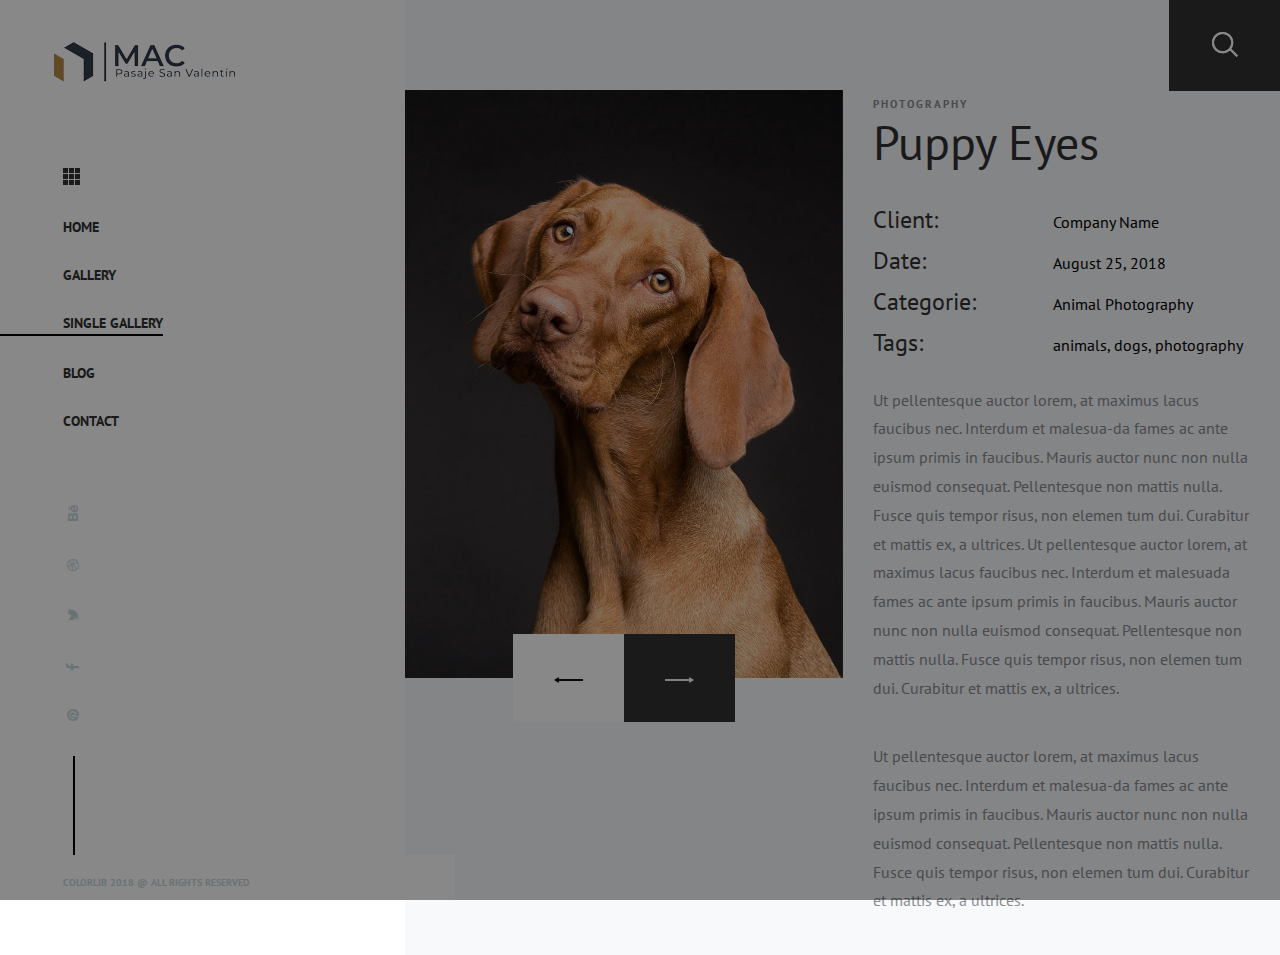
<file: gallery-single.html>
<!DOCTYPE html>
<html lang="zxx">
<head>
	<title>Photo Gallery HTML Template</title>
	<meta charset="UTF-8">
	<meta name="description" content="Photo Gallery HTML Template">
	<meta name="keywords" content="endGam,gGaming, magazine, html">
	<meta name="viewport" content="width=device-width, initial-scale=1.0">
	<!-- Favicon -->
	<link href="img/favicon.ico" rel="shortcut icon"/>

	<!-- Google Font -->
	<link href="https://fonts.googleapis.com/css?family=PT+Sans:400,400i,700,700i" rel="stylesheet">


	<!-- Stylesheets -->
	<link rel="stylesheet" href="css/bootstrap.min.css"/>
	<link rel="stylesheet" href="css/font-awesome.min.css"/>
	<link rel="stylesheet" href="css/owl.carousel.min.css"/>
	<link rel="stylesheet" href="css/animate.css"/>

	<!-- Main Stylesheets -->
	<link rel="stylesheet" href="css/style.css"/>


	<!--[if lt IE 9]>
		  <script src="https://oss.maxcdn.com/html5shiv/3.7.2/html5shiv.min.js"></script>
	  <script src="https://oss.maxcdn.com/respond/1.4.2/respond.min.js"></script>
	<![endif]-->

</head>
<body>
	<!-- Page Preloder -->
	<div id="preloder">
		<div class="loader"></div>
	</div>

	<!-- Top right elements -->
	<div class="spacial-controls">
		<div class="search-switch"><img src="img/search-icon.png" alt=""></div>
		<div class="nav-switch-warp">
			<div class="nav-switch">
				<div class="ns-bar"></div>
			</div>
		</div>
	</div>
	<!-- Top right elements end -->

	<div class="main-warp">
		<!-- header section -->
		<header class="header-section">
			<div class="header-close">
				<i class="fa fa-times"></i>
			</div>
			<div class="header-warp">
				<a href="" class="site-logo">
					<img src="./img/logo.png" alt="">
				</a>
				<img src="img/menu-icon.png" alt="" class="menu-icon">
				<ul class="main-menu">
					<li><a href="./index.html">Home</a></li>
					<li><a href="./gallery.html">Gallery</a></li>
					<li class="active"><a href="./gallery-single.html">Single gallery</a></li>
					<li><a href="./blog.html">Blog</a></li>
					<li><a href="./contact.html">Contact</a></li>
				</ul>
				<div class="social-links-warp">
					<div class="social-links">
						<a href=""><i class="fa fa-behance"></i></a>
						<a href=""><i class="fa fa-dribbble"></i></a>
						<a href=""><i class="fa fa-twitter"></i></a>
						<a href=""><i class="fa fa-facebook"></i></a>
						<a href=""><i class="fa fa-pinterest"></i></a>
					</div>
					<div class="social-text">Find us on</div>
				</div>
			</div>
			<div class="copyright">Colorlib 2018  @ All rights reserved</div>
		</header>
		<!-- header section end -->

		<!-- Page section -->
		<div class="page-section gallery-single-page">
			<div class="gallery-single-warp">
				<div class="row">
					<div class="col-xl-6 p-0">
						<div class="gallery-single-slider owl-carousel">
							<img src="img/gallery-single/1.jpg" alt="">
							<img src="img/gallery-single/2.jpg" alt="">
						</div>
					</div>
					<div class="col-xl-6 p-0">
						<div class="gallery-single-text">
							<span>Photography</span>
							<h2>Puppy Eyes</h2>
							<ul>
								<li><span>Client:</span>Company Name</li>
								<li><span>Date:</span>August 25, 2018</li>
								<li><span>Categorie:</span>Animal Photography</li>
								<li><span>Tags:</span>animals, dogs, photography</li>
							</ul>
							<p>Ut pellentesque auctor lorem, at maximus lacus faucibus nec. Interdum et malesua-da fames ac ante ipsum primis in faucibus. Mauris auctor nunc non nulla euismod consequat. Pellentesque non mattis nulla. Fusce quis tempor risus, non elemen tum dui. Curabitur et mattis ex, a ultrices. Ut pellentesque auctor lorem, at maximus lacus faucibus nec. Interdum et malesuada fames ac ante ipsum primis in faucibus. Mauris auctor nunc non nulla euismod consequat. Pellentesque non mattis nulla. Fusce quis tempor risus, non elemen tum dui. Curabitur et mattis ex, a ultrices.</p>
							<p>Ut pellentesque auctor lorem, at maximus lacus faucibus nec. Interdum et malesua-da fames ac ante ipsum primis in faucibus. Mauris auctor nunc non nulla euismod consequat. Pellentesque non mattis nulla. Fusce quis tempor risus, non elemen tum dui. Curabitur et mattis ex, a ultrices.</p>
						</div>
					</div>
				</div>
			</div>
		</div>
		<!-- Page section end-->
	</div>

	<!-- Search model -->
	<div class="search-model">
		<div class="h-100 d-flex align-items-center justify-content-center">
			<div class="search-close-switch">x</div>
			<form class="search-moderl-form">
				<input type="text" id="search-input" placeholder="Search here.....">
			</form>
		</div>
	</div>
	<!-- Search model end -->


	<!--====== Javascripts & Jquery ======-->
	<script src="js/jquery-3.2.1.min.js"></script>
	<script src="js/bootstrap.min.js"></script>
	<script src="js/owl.carousel.min.js"></script>
	<script src="js/jquery.nicescroll.min.js"></script>
	<script src="js/isotope.pkgd.min.js"></script>
	<script src="js/imagesloaded.pkgd.min.js"></script>
	<script src="js/circle-progress.min.js"></script>
	<script src="js/main.js"></script>

	</body>
</html>
</file>
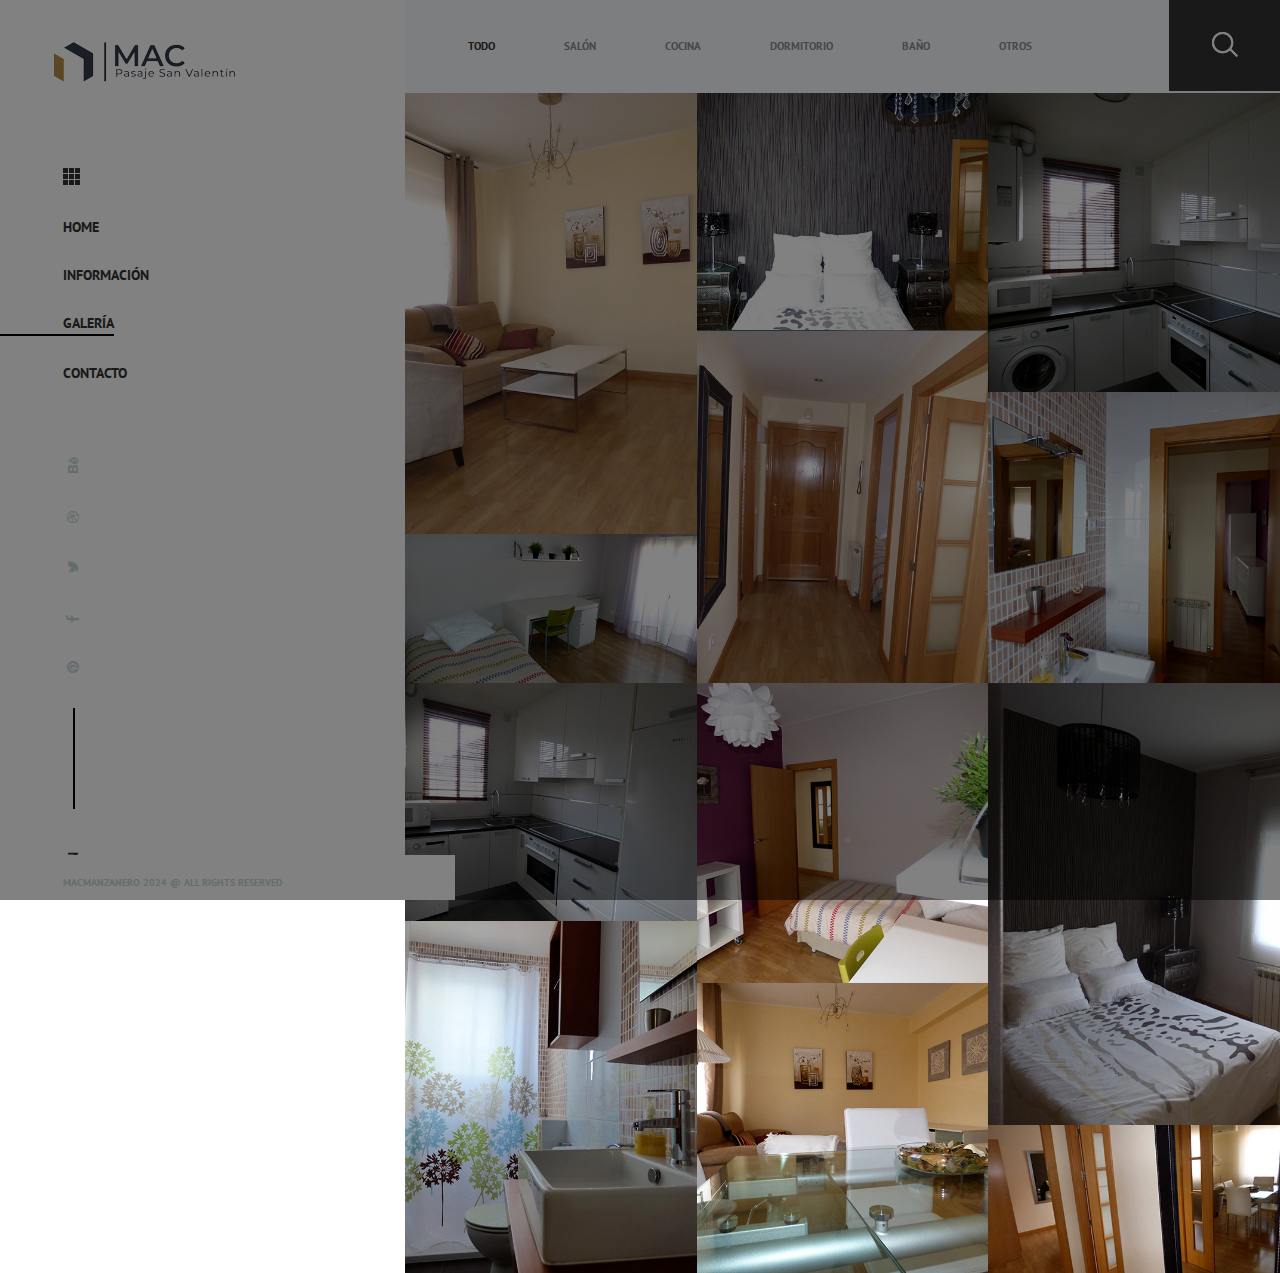
<file: gallery.html>
<!DOCTYPE html>
<html lang="es-ES">
<head>
	<title>Apartamento Pasaje San Valent&iacute;n</title>
	<meta charset="UTF-8">
	<meta name="description" content="Galer&iacute;a de fotos del apartamento Pasaje San Valent&iacute;n">
	<meta name="keywords" content="Galer&iacute;a, apartamento, venta, albacete, industria, fotos">
	<meta name="viewport" content="width=device-width, initial-scale=1.0">
	<!-- Favicon -->
	<link href="img/favicon.ico" rel="shortcut icon"/>

	<!-- Google Font -->
	<link href="https://fonts.googleapis.com/css?family=PT+Sans:400,400i,700,700i" rel="stylesheet">


	<!-- Stylesheets -->
	<link rel="stylesheet" href="css/bootstrap.min.css"/>
	<link rel="stylesheet" href="css/font-awesome.min.css"/>
	<link rel="stylesheet" href="css/owl.carousel.min.css"/>
	<link rel="stylesheet" href="css/animate.css"/>

	<!-- Main Stylesheets -->
	<link rel="stylesheet" href="css/style.css"/>


	<!--[if lt IE 9]>
		  <script src="https://oss.maxcdn.com/html5shiv/3.7.2/html5shiv.min.js"></script>
	  <script src="https://oss.maxcdn.com/respond/1.4.2/respond.min.js"></script>
	<![endif]-->

</head>
<body>
	<!-- Page Preloder -->
	<div id="preloder">
		<div class="loader"></div>
	</div>

	<!-- Top right elements -->
	<div class="spacial-controls">
		<div class="search-switch"><img src="img/search-icon.png" alt=""></div>
		<div class="nav-switch-warp">
			<div class="nav-switch">
				<div class="ns-bar"></div>
			</div>
		</div>
	</div>
	<!-- Top right elements end -->

	<div class="main-warp">
		<!-- header section -->
		<header class="header-section">
			<div class="header-close">
				<i class="fa fa-times"></i>
			</div>
			<div class="header-warp">
				<a href="./index.html" class="site-logo">
					<img src="./img/logo.png" alt="">
				</a>
				<img src="img/menu-icon.png" alt="" class="menu-icon">
				<ul class="main-menu">
					<li><a href="./index.html">Home</a></li>
					<li><a href="./apartment.html">Informaci&oacute;n</a></li>					
					<li class="active"><a href="./gallery.html">Galer&iacute;a</a></li>
					<li><a href="./contact.html">Contacto</a></li>
				</ul>
				<div class="social-links-warp">
					<div class="social-links">
						<a href=""><i class="fa fa-behance"></i></a>
						<a href=""><i class="fa fa-dribbble"></i></a>
						<a href=""><i class="fa fa-twitter"></i></a>
						<a href=""><i class="fa fa-facebook"></i></a>
						<a href=""><i class="fa fa-pinterest"></i></a>
					</div>
					<div class="social-text">Find us on</div>
				</div>
			</div>
			<div class="copyright">macmanzanero 2024  @ All rights reserved</div>
		</header>
		<!-- header section end -->

		<!-- Page section -->
		<div class="page-section gallery-page">
			<ul class="portfolio-filter">
				<li class="filter all active" data-filter="*">Todo</li>
				<li class="filter" data-filter=".salon">Sal&oacute;n</li>
				<li class="filter" data-filter=".cocina">Cocina</li>
				<li class="filter" data-filter=".dormitorio">Dormitorio</li>
				<li class="filter" data-filter=".bano">Ba&ntilde;o</li>
				<li class="filter" data-filter=".otros">Otros</li>
			</ul>
			<div class="portfolio-gallery">
				<div class="gallery-item salon">
					<img src="img/gallery/1.jpg" alt="">
					<div class="hover-links">
						<a href="" class="site-btn sb-light">Next</a>
					</div>
				</div>
				<div class="gallery-item dormitorio">
					<img src="img/gallery/2.jpg" alt="">
					<div class="hover-links">
						<a href="" class="site-btn sb-light">Next</a>
					</div>
				</div>
				<div class="gallery-item cocina">
					<img src="img/gallery/3.jpg" alt="">
					<div class="hover-links">
						<a href="" class="site-btn sb-light">Next</a>
					</div>
				</div>
				<div class="gallery-item otros">
					<img src="img/gallery/5.jpg" alt="">
					<div class="hover-links">
						<a href="" class="site-btn sb-light">Next</a>
					</div>
				</div>
				<div class="gallery-item bano">
					<img src="img/gallery/6.jpg" alt="">
					<div class="hover-links">
						<a href="" class="site-btn sb-light">Next</a>
					</div>
				</div>
				<div class="gallery-item dormitorio">
					<img src="img/gallery/4.jpg" alt="">
					<div class="hover-links">
						<a href="" class="site-btn sb-light">Next</a>
					</div>
				</div>
				<div class="gallery-item cocina">
					<img src="img/gallery/8.jpg" alt="Cocina, electrodomesticos">
					<div class="hover-links">
						<a href="" class="site-btn sb-light">Next</a>
					</div>
				</div>					
				<div class="gallery-item dormitorio">
					<img src="img/gallery/7.jpg" alt="Segundo dormitorio, hacia la puerta">
					<div class="hover-links">
						<a href="" class="site-btn sb-light">Next</a>
					</div>
				</div>						
				<div class="gallery-item dormitorio">
					<img src="img/gallery/9.jpg" alt="Dormitorio principal, vista hacia la ventana">
					<div class="hover-links">
						<a href="" class="site-btn sb-light">Next</a>
					</div>
				</div>					
				<div class="gallery-item bano">
					<img src="img/gallery/11.jpg" alt="">
					<div class="hover-links">
						<a href="" class="site-btn sb-light">Next</a>
					</div>
				</div>
				<div class="gallery-item salon">
					<img src="img/gallery/12.jpg" alt="">
					<div class="hover-links">
						<a href="" class="site-btn sb-light">Next</a>
					</div>
				</div>
				<div class="gallery-item otros">
					<img src="img/gallery/10.jpg" alt="Distribuidor, vista de entrada al salón, al dormitorio principal y a la cocina">
					<div class="hover-links">
						<a href="" class="site-btn sb-light">Next</a>
					</div>
				</div>															
			</div>

		</div>
		<!-- Page section end-->
	</div>

	<!-- Search model -->
	<div class="search-model">
		<div class="h-100 d-flex align-items-center justify-content-center">
			<div class="search-close-switch">x</div>
			<form class="search-moderl-form">
				<input type="text" id="search-input" placeholder="Search here.....">
			</form>
		</div>
	</div>
	<!-- Search model end -->


	<!--====== Javascripts & Jquery ======-->
	<script src="js/jquery-3.2.1.min.js"></script>
	<script src="js/bootstrap.min.js"></script>
	<script src="js/owl.carousel.min.js"></script>
	<script src="js/jquery.nicescroll.min.js"></script>
	<script src="js/isotope.pkgd.min.js"></script>
	<script src="js/imagesloaded.pkgd.min.js"></script>
	<script src="js/circle-progress.min.js"></script>
	<script src="js/main.js"></script>

	</body>
</html>
</file>
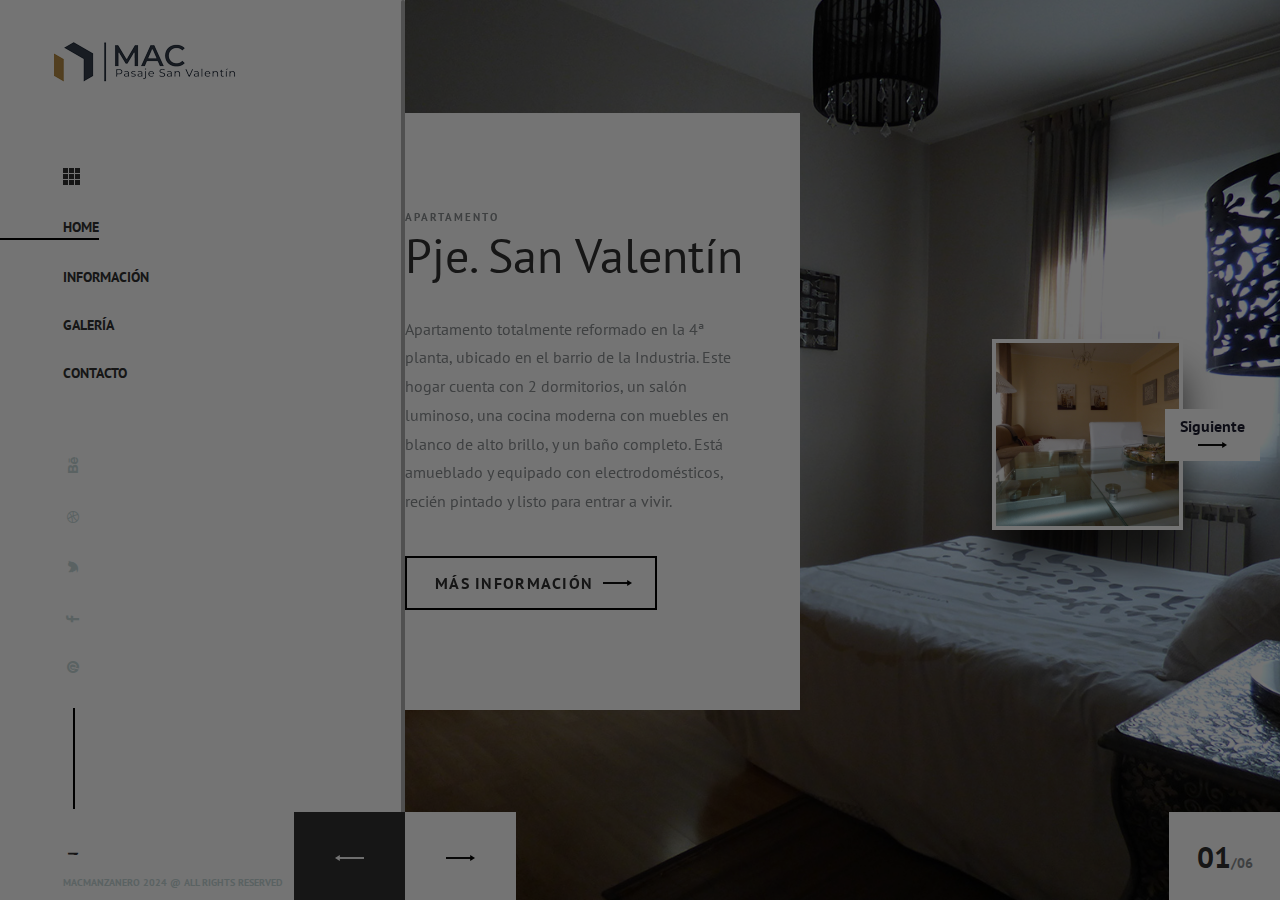
<file: index copy.html>
<!DOCTYPE html>
<html lang="es-ES">
<head>
	<title>Apartamento Pasaje San Valent&iacute;n</title>
	<meta charset="UTF-8">
	<meta name="description" content="Galer&iacute;a de fotos del apartamento Pasaje San Valent&iacute;n">
	<meta name="keywords" content="Galer&iacute;a, apartamento, venta, albacete, industria, fotos">
	<meta name="viewport" content="width=device-width, initial-scale=1.0">
	<!-- Favicon -->
	<link href="img/favicon.ico" rel="shortcut icon"/>

	<!-- Google Font -->
	<link href="https://fonts.googleapis.com/css?family=PT+Sans:400,400i,700,700i" rel="stylesheet">


	<!-- Stylesheets -->
	<link rel="stylesheet" href="css/bootstrap.min.css"/>
	<link rel="stylesheet" href="css/font-awesome.min.css"/>
	<link rel="stylesheet" href="css/owl.carousel.min.css"/>
	<link rel="stylesheet" href="css/animate.css"/>

	<!-- Main Stylesheets -->
	<link rel="stylesheet" href="css/style.css"/>


	<!--[if lt IE 9]>
		  <script src="https://oss.maxcdn.com/html5shiv/3.7.2/html5shiv.min.js"></script>
	  <script src="https://oss.maxcdn.com/respond/1.4.2/respond.min.js"></script>
	<![endif]-->

</head>
<body>
	<!-- Page Preloder -->
	<div id="preloder">
		<div class="loader"></div>
	</div>

	<!-- Top right elements -->
	<div class="spacial-controls">
		<div class="search-switch"><img src="img/search-icon.png" alt=""></div>
		<div class="nav-switch-warp">
			<div class="nav-switch">
				<div class="ns-bar"></div>
			</div>
		</div>
	</div>
	<!-- Top right elements end -->

	<div class="main-warp">
		<!-- header section -->
		<header class="header-section">
			<div class="header-close">
				<i class="fa fa-times"></i>
			</div>
			<div class="header-warp">
				<a href="./index.html" class="site-logo">
					<img src="./img/logo.png" alt="">
				</a>
				<img src="img/menu-icon.png" alt="" class="menu-icon">
				<ul class="main-menu">
					<li class="active"><a href="./home.html">Home</a></li>
					<li><a href="./apartment.html">Informaci&oacute;n</a></li>					
					<li><a href="./gallery.html">Galer&iacute;a</a></li>
					<li><a href="./contact.html">Contacto</a></li>
				</ul>
				<div class="social-links-warp">
					<div class="social-links">
						<a href=""><i class="fa fa-behance"></i></a>
						<a href=""><i class="fa fa-dribbble"></i></a>
						<a href=""><i class="fa fa-twitter"></i></a>
						<a href=""><i class="fa fa-facebook"></i></a>
						<a href=""><i class="fa fa-pinterest"></i></a>
					</div>
					<div class="social-text">Find us on</div>
				</div>
			</div>
			<div class="copyright">macmanzanero 2024  @ All rights reserved</div>
		</header>
		<!-- header section end -->

		<!-- Page section -->
		<div class="page-section home-page">
			<div class="hero-slider owl-carousel">
				<div class="slider-item d-flex align-items-center set-bg" data-setbg="img/slider-dormitorio1-1.jpg" data-hash="slide-1">
					<div class="si-text-box">
						<span>Apartamento</span>
						<h2>Pje. San Valent&iacute;n</h2>
						<p>Apartamento totalmente reformado en la 4&ordf; planta, ubicado en el barrio de la Industria. Este hogar cuenta con 2 dormitorios, un sal&oacute;n luminoso, una cocina moderna con muebles en blanco de alto brillo, y un ba&ntilde;o completo. Est&aacute; amueblado y equipado con electrodom&eacute;sticos, reci&eacute;n pintado y listo para entrar a vivir.</p>
						<a href="apartment.html" class="site-btn">M&aacute;s informaci&oacute;n</a>
					</div>
					<div class="next-slide-show set-bg" data-setbg="img/slider-salon-1.jpg">
						<a href="#slide-2" class="ns-btn">Siguiente</a>
					</div>
				</div>

				<div class="slider-item d-flex align-items-center set-bg" data-setbg="img/slider-salon-1.jpg"  data-hash="slide-2">
					<div class="si-text-box">
						<span>Apartamento</span>
						<h2>Sal&oacute;n</h2>
						<p>Amplio sal&oacute;n de 18,5 m&sup2;, muy luminoso gracias a sus dos grandes ventanas. Totalmente amueblado y con aire acondicionado, ofrece un espacio c&oacute;modo y acogedor durante todo el a&ntilde;o. Ideal para relajarse o recibir visitas.</p>
						<a href="./gallery.html?filter=salon" class="site-btn">M&aacute;s informaci&oacute;n</a>
					</div>
					<div class="next-slide-show set-bg" data-setbg="img/slider-dormitorio1-1.jpg">
						<a href="#slide-3" class="ns-btn">Siguiente</a>
					</div>
				</div>	
				
				<div class="slider-item d-flex align-items-center set-bg" data-setbg="img/slider-dormitorio1-1.jpg"  data-hash="slide-3">
					<div class="si-text-box">
						<span>Apartamento</span>
						<h2>Dormitorio</h2>
						<p>El dormitorio principal, de 12 m&sup2;, destaca por su gran luminosidad y su dise&ntilde;o moderno. Completamente amueblado, ofrece un ambiente elegante y acogedor, perfecto para el descanso.</p>
						<a href="" class="site-btn">M&aacute;s informaci&oacute;n</a>
					</div>
					<div class="next-slide-show set-bg" data-setbg="img/slider-dormitorio2-1.jpg">
						<a href="#slide-4" class="ns-btn">Siguiente</a>
					</div>
				</div>
				
				<div class="slider-item d-flex align-items-center set-bg" data-setbg="img/slider-dormitorio2-1.jpg"  data-hash="slide-4">
					<div class="si-text-box">
						<span>Apartamento</span>
						<h2>Dormitorio 2</h2>
						<p>El segundo dormitorio, de 10,5 m&sup2;, es juvenil y luminoso, con acceso directo al balc&oacute;n. Est&aacute; equipado con un escritorio, una estanter&iacute;a y un armario, proporcionando un espacio funcional y acogedor, ideal para estudio o descanso.</p>
						<a href="" class="site-btn">M&aacute;s informaci&oacute;n</a>
					</div>
					<div class="next-slide-show set-bg" data-setbg="img/slider-wc-1.jpg">
						<a href="#slide-5" class="ns-btn">Siguiente</a>
					</div>
				</div>					

				<div class="slider-item d-flex align-items-center set-bg" data-setbg="img/slider-wc-1.jpg"  data-hash="slide-5">
					<div class="si-text-box">
						<span>Apartamento</span>
						<h2>Ba&ntilde;o</h2>
						<p>El ba&ntilde;o es muy luminoso y est&aacute; decorado con azulejo cer&aacute;mico en blanco y tonos marrones, creando un ambiente elegante y relajante. Con muebles en color cerezo que a&ntilde;aden un toque de calidez, y una ducha de perfil bajo de 120x70 cm, dise&ntilde;ada para combinar funcionalidad y estilo.</p>
						<a href="" class="site-btn">M&aacute;s informaci&oacute;n.</a>
					</div>
					<div class="next-slide-show set-bg" data-setbg="img/slider-distribuidor-1.jpg">
						<a href="#slide-6" class="ns-btn">Siguiente</a>
					</div>
				</div>

				<div class="slider-item d-flex align-items-center set-bg" data-setbg="img/slider-distribuidor-1.jpg"  data-hash="slide-6">
					<div class="si-text-box">
						<span>Apartamento</span>
						<h2>Distribuidor</h2>
						<p>El distribuidor, ubicado en la entrada del apartamento, es luminoso y funcional. Dise&ntilde;ado para dar acceso eficiente a todas las estancias, ofrece una bienvenida c&aacute;lida y pr&aacute;ctica, conectando de manera fluida cada parte del hogar.</p>
						<a href="" class="site-btn">M&aacute;s informaci&oacute;n.</a>
					</div>
					<div class="next-slide-show set-bg" data-setbg="img/slider-salon-1.jpg">
						<a href="#slide-1" class="ns-btn">Siguiente</a>
					</div>
				</div>				

			</div>
			<div id="snh-1"></div>
		</div>
		<!-- Page section end-->
	</div>

	<!-- Search model -->
	<div class="search-model">
		<div class="h-100 d-flex align-items-center justify-content-center">
			<div class="search-close-switch">x</div>
			<form class="search-moderl-form">
				<input type="text" id="search-input" placeholder="Search here.....">
			</form>
		</div>
	</div>
	<!-- Search model end -->


	<!--====== Javascripts & Jquery ======-->
	<script src="js/jquery-3.2.1.min.js"></script>
	<script src="js/bootstrap.min.js"></script>
	<script src="js/owl.carousel.min.js"></script>
	<script src="js/jquery.nicescroll.min.js"></script>
	<script src="js/isotope.pkgd.min.js"></script>
	<script src="js/imagesloaded.pkgd.min.js"></script>
	<script src="js/circle-progress.min.js"></script>
	<script src="js/main.js"></script>

	</body>
</html>
</file>
<file: css/style.css>
/* =================================
------------------------------------
  Photo Gallery HTML Template
  Version: 1.0
 ------------------------------------
 ====================================*/




/*----------------------------------------*/
/* Template default CSS
/*----------------------------------------*/

html,
body {
	height: 100%;
	font-family: 'PT Sans', sans-serif;
	-webkit-font-smoothing: antialiased;
	font-smoothing: antialiased;
}

h1,
h2,
h3,
h4,
h5,
h6 {
	margin: 0;
	color: #323232;
	font-weight: 400;
}

h1 {
	font-size: 70px;
}

h2 {
	font-size: 36px;
}

h3 {
	font-size: 30px;
}

h4 {
	font-size: 24px;
}

h5 {
	font-size: 18px;
}

h6 {
	font-size: 16px;
}

p {
	font-size: 16;
	color: #898d90;
	line-height: 1.8;
}

img {
	max-width: 100%;
}

input:focus,
select:focus,
button:focus,
textarea:focus {
	outline: none;
}

a:hover,
a:focus {
	text-decoration: none;
	outline: none;
}

ul,
ol {
	padding: 0;
	margin: 0;
}

/*---------------------
  Helper CSS
-----------------------*/

.section-title {
	text-align: center;
}

.section-title h2 {
	font-size: 36px;
}

.set-bg {
	background-repeat: no-repeat;
	background-size: cover;
	background-position: top center;
}

.spad {
	padding-top: 105px;
	padding-bottom: 105px;
}

.text-white h1,
.text-white h2,
.text-white h3,
.text-white h4,
.text-white h5,
.text-white h6,
.text-white p,
.text-white span,
.text-white li,
.text-white a {
	color: #fff;
}

/*---------------------
  Commom elements
-----------------------*/

/* buttons */

.site-btn {
	display: inline-block;
	border: 2px solid #000000;
	font-size: 16px;
	font-weight: 700;
	min-width: 189px;
	padding: 15px 28px;
	padding-right: 62px;
	letter-spacing: 0.08em;
	border-radius: 0;
	text-align: center;
	text-transform: uppercase;
	color: #323232;
	line-height: normal;
	cursor: pointer;
	background-color: transparent;
	background-image: url("../img/angle-rignt.png");
	background-repeat: no-repeat;
	background-position: right 23px top 22px;
}

.site-btn:hover {
	color: #323232;
}

.site-btn.sb-light {
	color: #fff;
	border-color: #fff;
	background-image: url("../img/angle-rignt-w.png");
}

.site-btn.sb-solid-dark {
	color: #fff;
	background-color: #323232;
	background-image: url("../img/angle-rignt-w.png");
}

/* Preloder */

#preloder {
	position: fixed;
	width: 100%;
	height: 100%;
	top: 0;
	left: 0;
	z-index: 999999;
	background: #000;
}

.loader {
	width: 40px;
	height: 40px;
	position: absolute;
	top: 50%;
	left: 50%;
	margin-top: -13px;
	margin-left: -13px;
	border-radius: 60px;
	animation: loader 0.8s linear infinite;
	-webkit-animation: loader 0.8s linear infinite;
}

@keyframes loader {
	0% {
		-webkit-transform: rotate(0deg);
		transform: rotate(0deg);
		border: 4px solid #f44336;
		border-left-color: transparent;
	}
	50% {
		-webkit-transform: rotate(180deg);
		transform: rotate(180deg);
		border: 4px solid #673ab7;
		border-left-color: transparent;
	}
	100% {
		-webkit-transform: rotate(360deg);
		transform: rotate(360deg);
		border: 4px solid #f44336;
		border-left-color: transparent;
	}
}

@-webkit-keyframes loader {
	0% {
		-webkit-transform: rotate(0deg);
		border: 4px solid #f44336;
		border-left-color: transparent;
	}
	50% {
		-webkit-transform: rotate(180deg);
		border: 4px solid #673ab7;
		border-left-color: transparent;
	}
	100% {
		-webkit-transform: rotate(360deg);
		border: 4px solid #f44336;
		border-left-color: transparent;
	}
}

.main-warp {
	height: 100%;
	padding-left: 405px; /* 455px */
}

.spacial-controls {
	position: fixed;
	width: 111px;
	height: 91px;
	top: 0;
	right: 0;
	z-index: 999;
}

.spacial-controls .search-switch {
	display: block;
	height: 100%;
	padding-top: 30px;
	background: #323232;
	text-align: center;
	cursor: pointer;
}

.search-model {
	display: none;
	position: fixed;
	width: 100%;
	height: 100%;
	left: 0;
	top: 0;
	background: #000;
	z-index: 99999;
}

.nav-switch-warp {
	display: none;
	width: 50%;
	background: #fff;
	padding-top: 17px;
	padding-left: 15px;
	-webkit-box-shadow: 0 0 20px rgba(0, 0, 0, 0.1);
	box-shadow: 0 0 20px rgba(0, 0, 0, 0.1);
}

.nav-switch {
	display: block;
	width: 40px;
	height: 31px;
	padding-top: 14px;
	position: relative;
	cursor: pointer;
}

.nav-switch .ns-bar {
	width: 30px;
	height: 3px;
	background: #000;
	-webkit-transition: all 0.3s;
	-o-transition: all 0.3s;
	transition: all 0.3s;
}

.nav-switch .ns-bar:after,
.nav-switch .ns-bar:before {
	position: absolute;
	content: "";
	width: 100%;
	height: 3px;
	background: #000;
	left: 0;
	bottom: 0;
	-webkit-transition: all 0.3s;
	-o-transition: all 0.3s;
	transition: all 0.3s;
}

.nav-switch .ns-bar:before {
	bottom: auto;
	top: 0;
}

.nav-switch:hover .ns-bar {
	width: 100%;
}

.search-moderl-form {
	padding: 0 15px;
}

.search-moderl-form input {
	width: 500px;
	font-size: 40px;
	border: none;
	border-bottom: 2px solid #333;
	background: none;
	color: #999;
}

.search-close-switch {
	position: absolute;
	width: 50px;
	height: 50px;
	background: #333;
	color: #fff;
	text-align: center;
	border-radius: 50%;
	padding-top: 7px;
	font-size: 21px;
	top: 30px;
	cursor: pointer;
}

/*------------------
  Header section
---------------------*/

.header-section {
	position: fixed;
	width: 405px; /* 455px */
	height: 100%;
	left: 0;
	top: 0;
	background: #fff;
	z-index: 9999;
	-webkit-transition: all 0.4s;
	-o-transition: all 0.4s;
	transition: all 0.4s;
}

.header-close {
	display: none;
	position: absolute;
	width: 35px;
	height: 35px;
	border: 1px solid #a9a9a9;
	border-radius: 50%;
	text-align: center;
	padding-top: 4px;
	right: 25px;
	top: 10px;
	color: #999;
}

.header-warp {
	margin-bottom: 250px;
}

.site-logo {
	display: block;
	padding-left: 54px;
	padding-top: 38px;
	margin-bottom: 84px;
}

.menu-icon {
	padding-left: 63px;
	margin-bottom: 29px;
}

.main-menu {
	list-style: none;
	margin-bottom: 65px;
}

.main-menu li a {
	display: inline-block;
	font-size: 14px;
	text-transform: uppercase;
	font-weight: 700;
	color: #323232;
	padding-left: 63px;
	margin-bottom: 24px;
	position: relative;
}

.main-menu li.active a {
	border-bottom: 2px solid #000000;
}

.social-links-warp {
	padding-left: 63px;
}

.social-links {
	width: 40px;
}

.social-links a {
	font-size: 14px;
	display: block;
	color: #c6d7d8;
	margin-bottom: 29px;
	-webkit-transform: rotate(-90deg);
	-ms-transform: rotate(-90deg);
	transform: rotate(-90deg);
	-webkit-transform-origin: top left;
	-ms-transform-origin: top left;
	transform-origin: top left;
}

.social-text {
	font-size: 14px;
	font-weight: 700;
	color: #323232;
	text-transform: uppercase;
	width: 215px;
	position: relative;
	-webkit-transform: rotate(-90deg) translateX(-200px);
	-ms-transform: rotate(-90deg) translateX(-200px);
	transform: rotate(-90deg) translateX(-200px);
	-webkit-transform-origin: top left;
	-ms-transform-origin: top left;
	transform-origin: top left;
}

.social-text:after {
	position: absolute;
	content: "";
	width: 101px;
	height: 2px;
	right: 0;
	top: calc(50% - 1px);
	background: #000;
}

.copyright {
	position: fixed;
	height: 45px;
	width: 455px;
	left: 0;
	bottom: 0;
	background: #fff;
	padding-left: 63px;
	padding-top: 20px;
	font-size: 10px;
	font-weight: 700;
	color: #c6d7d8;
	text-transform: uppercase;
}

.page-section {
	min-height: 100%;
}

.home-page {
	height: 100%;
	position: relative;
	z-index: 10000;
}

.hero-slider,
.hero-slider .owl-stage-outer,
.hero-slider .owl-stage,
.hero-slider .owl-item {
	height: 100%;
}

.hero-slider .owl-nav {
	display: -ms-flex;
	display: -webkit-box;
	display: -ms-flexbox;
	display: flex;
	position: absolute;
	left: -111px;
	bottom: 0;
	z-index: 11;
	width: 222px;
}

.hero-slider .owl-nav button.owl-next,
.hero-slider .owl-nav button.owl-prev {
	width: 111px;
	height: 88px;
	background: #fff;
}

.hero-slider .owl-nav button.owl-prev {
	background: #323232;
}

#snh-1 {
	font-size: 14px;
	font-weight: 700;
	color: #898d90;
	position: absolute;
	width: 111px;
	height: 88px;
	right: 0;
	bottom: 0;
	text-align: center;
	background: #fff;
	padding-top: 22px;
	z-index: 999;
}

#snh-1 span {
	font-size: 30px;
	color: #323232;
}

.slider-item {
	height: 100%;
	padding-bottom: 77px;
}

.slider-item .si-text-box {
	width: 395px;
	padding: 90px 50px 100px 0;
	background: #fff;
}

.slider-item .si-text-box span {
	font-size: 11px;
	font-weight: 700;
	text-transform: uppercase;
	color: #898d90;
	letter-spacing: 2px;
}

.slider-item .si-text-box h2 {
	margin-bottom: 30px;
	font-size: 48px;
}

.slider-item .si-text-box p {
	margin-bottom: 40px;
}

.next-slide-show {
	position: absolute;
	width: 191px;
	height: 191px;
	right: 97px;
	top: calc(50% - 111px);
	background-color: #fff;
	z-index: 111;
	border: 4px solid #fff;
	-webkit-box-shadow: 0 35px 35px rgba(0, 0, 0, 0.64);
	box-shadow: 0 35px 35px rgba(0, 0, 0, 0.64);
}

.next-slide-show .ns-btn {
	position: absolute;
	display: block;
	text-align: center;
	width: 95px;
	height: 52px;
	left: calc(100% - 14px);
	top: calc(50% - 26px);
	font-size: 16px;
	font-weight: 700;
	color: #1b1c2e;
	padding-top: 5px;
	background-color: #fff;
	background-image: url("../img/angle-rignt.png");
	background-repeat: no-repeat;
	background-position: center bottom 13px;
}

/* ----------------
  About page
---------------------*/

.about-page {
	background: #f7f9fb;
	padding-top: 190px;
	height: auto;
}

.about-warp {
	max-width: 1260px;
	padding: 0 47px 105px;
	padding-left: 135px;
}

.about-text {
	padding-right: 60px;
}

.about-text span {
	font-size: 11px;
	font-weight: 700;
	text-transform: uppercase;
	color: #898d90;
	letter-spacing: 2px;
}

.about-text h2 {
	margin-bottom: 30px;
	font-size: 48px;
}

.about-text p {
	margin-bottom: 110px;
}

.milestones {
	margin-bottom: 30px;
}

.milestones .mileston {
	display: inline-block;
	min-width: 120px;
	margin-right: 30px;
	margin-bottom: 40px;
}

.milestones .mileston:last-child {
	margin-right: 0;
}

.milestones .mileston h2 {
	font-size: 60px;
	margin-bottom: 0;
}

.milestones .mileston p {
	font-size: 16px;
	margin-bottom: 0;
}

.site-btn.about-btn {
	padding-right: 70px;
}

.about-image {
	display: inline-block;
	position: relative;
}

.about-image img {
	z-index: 2;
	position: relative;
}

.about-image:after {
	position: absolute;
	content: "";
	width: 100%;
	height: 100%;
	border: 2px solid #1b1c2e;
	left: 32px;
	top: 30px;
}

.about-banner {
	padding: 35px 20px 20px;
}

.about-banner .ab-text {
	max-width: 1165px;
	margin: 0 auto;
}

.about-banner .ab-text h2 {
	font-size: 48px;
	font-weight: 700;
	font-style: italic;
}

.about-banner .ab-text p {
	text-align: right;
	font-weight: 700;
	font-style: italic;
	margin-bottom: 0;
}

/* ----------------
  Gallery Page
---------------------*/

.gallery-page {
	background: #f7f9fb;
}

.gallery-item {
	width: 33.33%;
	float: left;
	position: relative;
}

.gallery-item .hover-links {
	position: absolute;
	width: 100%;
	height: 100%;
	left: 0;
	top: 0;
	background: #323232;
	display: -ms-flex;
	display: -webkit-box;
	display: -ms-flexbox;
	display: flex;
	-webkit-box-align: center;
	-ms-flex-align: center;
	align-items: center;
	-webkit-box-pack: center;
	-ms-flex-pack: center;
	justify-content: center;
	opacity: 0;
	-webkit-transition: all 0.4s;
	-o-transition: all 0.4s;
	transition: all 0.4s;
}

.gallery-item .site-btn {
	min-width: 150px;
	position: relative;
	left: -20px;
	opacity: 0;
	-webkit-transition: all 0.4s;
	-o-transition: all 0.4s;
	transition: all 0.4s;
}

.gallery-item:hover .hover-links {
	opacity: 1;
}

.gallery-item:hover .site-btn {
	left: 0;
	opacity: 1;
	-webkit-transition: all 0.2s ease 0.4s;
	-o-transition: all 0.2s ease 0.4s;
	transition: all 0.2s ease 0.4s;
}

.portfolio-filter {
	list-style: none;
	padding: 28px 0;
	padding-left: 63px;
	padding-right: 130px;
}

.portfolio-filter li {
	display: inline-block;
	font-size: 11px;
	font-weight: 700;
	text-transform: uppercase;
	color: #898d90;
	margin-right: 65px;
	cursor: pointer;
	padding: 10px 0;
}

.portfolio-filter li:last-child {
	margin-right: 0;
}

.portfolio-filter li.active {
	color: #323232;
}

/* --------------------
  Gallery single page
-----------------------*/

.gallery-single-page {
	padding-top: 90px;
	background: #f7f9fb;
	height: auto;
}

.gallery-single-warp {
	padding: 0 15px;
}

.gallery-single-slider .owl-nav {
	display: -ms-flex;
	display: -webkit-box;
	display: -ms-flexbox;
	display: flex;
	/*
	position: absolute;
	right: -111px;
	bottom: 0;
	z-index: 11;
	width: 222px;
	*/
	position: relative;
	left: 0;
	-webkit-box-pack: center;
	-ms-flex-pack: center;
	justify-content: center;
	-webkit-box-align: center;
	-ms-flex-align: center;
	align-items: center;
	width: 100%;
	margin-top: -44px;	
}

.gallery-single-slider .owl-nav button.owl-next,
.gallery-single-slider .owl-nav button.owl-prev {
	width: 111px;
	height: 88px;
	background: #323232;
}

.gallery-single-slider .owl-nav button.owl-prev {
	background: #fff;
}

.gallery-single-text {
	/*padding: 75px 70px 0 80px; */
	padding: 0 30px;
}

.gallery-single-text span {
	font-size: 11px;
	font-weight: 700;
	text-transform: uppercase;
	color: #898d90;
	letter-spacing: 2px;
}

.gallery-single-text h2 {
	margin-bottom: 30px;
	font-size: 48px;
}

.gallery-single-text p {
	margin-bottom: 40px;
}

.gallery-single-text ul {
	list-style: none;
	margin-bottom: 25px; /* 50px; */
}

.gallery-single-text ul li {
	font-size: 16px;
	color: #000;
	margin-bottom: 5px;
}

.gallery-single-text ul li span {
	font-size: 24px;
	color: #323232;
	text-transform: inherit;
	font-weight: 400;
	letter-spacing: normal;
	width: 180px; /* 140px; */
	display: inline-block;
}

/* ----------------
  Blog page
---------------------*/

.blog-page {
	background: #f7f9fb;
	padding-top: 90px;
	padding-left: 86px;
	padding-right: 77px;
	height: 100%;
	overflow: hidden;
}

.blog-warp {
	padding-right: 113px;
	height: 100%;
}

.blog-track {
	padding-bottom: 70px;
}

.blog-post {
	padding-bottom: 70px;
}

.blog-post .blog-thumb {
	height: 477px;
	margin-bottom: 25px;
}

.blog-post .post-date {
	display: inline-block;
	width: 89px;
	text-align: center;
	background: #f7f9fb;
	padding: 14px 0;
}

.blog-post .post-date h3 {
	font-size: 48px;
	font-weight: 700;
	line-height: 35px;
}

.blog-post .post-date span {
	font-size: 11px;
	font-weight: 700;
	color: #898d90;
}

.blog-post .post-title {
	font-size: 48px;
	margin-bottom: 20px;
}

.blog-post .post-metas {
	font-size: 11px;
	font-weight: 700;
	letter-spacing: 2px;
	text-transform: uppercase;
	color: #898d90;
	margin-bottom: 35px;
}

.blog-post .post-metas .post-meta {
	display: inline-block;
	padding-right: 29px;
	padding-left: 25px;
}

.blog-post .post-metas .post-meta:first-child {
	padding-left: 0;
}

.blog-post p {
	margin-bottom: 0;
}

/* ----------------
  Contact page
---------------------*/

.contact-page {
	background: #f7f9fb;
	padding-top: 160px;
}

.contact-warp {
	padding: 0 15px;
}

.contact-text {
	padding-left: 87px;
	padding-right: 35px;
}

.contact-text span {
	font-size: 11px;
	font-weight: 700;
	text-transform: uppercase;
	color: #898d90;
	letter-spacing: 2px;
}

.contact-text h2 {
	margin-bottom: 30px;
	font-size: 48px;
}

.contact-form {
	margin-bottom: 85px;
}

.contact-form input,
.contact-form textarea {
	width: 100%;
	border: none;
	background: none;
	padding-bottom: 10px;
	margin-bottom: 28px;
	font-size: 14px;
	font-style: italic;
	border-bottom: 2px solid #c5d2df;
}

.contact-form input:focus,
.contact-form textarea:focus {
	border-bottom: 2px solid #1b1c2e;
}

.contact-form textarea {
	height: 125px;
}

.contac-info p {
	font-size: 15px;
	color: #323232;
}

.map-warp {
	padding-left: 40px;
	padding-top: 15px;
}

.map-warp iframe {
	height: 838px;
	width: 100%;
}

/* ----------------
  Elements page
---------------------*/

.elements-page {
	padding: 200px 110px 0 85px;
	background: #f7f9fb;
	height: auto;
}

.elements-warp {
	padding: 0 15px;
}

.element {
	margin-bottom: 105px;
}

.element:last-child {
	margin-bottom: 0;
}

.el-title {
	font-size: 48px;
	margin-bottom: 40px;
}

/* Accordion */

.accordion-area .panel {
	margin-bottom: 18px;
}

.accordion-area .panel-header {
	display: block;
	font-weight: 600;
	position: relative;
	border: 2px solid #000000;
	-webkit-transition: all 0.4s ease-out 0s;
	-o-transition: all 0.4s ease-out 0s;
	transition: all 0.4s ease-out 0s;
}

.accordion-area .panel-header.active .panel-link {
	color: #fff;
	background-color: #323232;
}

.accordion-area .panel-header.active .panel-link.collapsed {
	color: #323232;
	background-color: transparent;
}

.accordion-area .panel-link:after {
	content: "+";
	position: absolute;
	font-size: 18px;
	font-weight: 700;
	right: 25px;
	top: 50%;
	color: #000;
	line-height: 16px;
	margin-top: -8px;
	margin-left: -4px;
}

.accordion-area .panel-header.active .panel-link:after {
	content: "-";
	margin-top: -10px;
	color: #fff;
}

.accordion-area .panel-header.active .panel-link.collapsed:after {
	content: "+";
	color: #323232;
}

.accordion-area .panel-link {
	text-align: left;
	background-color: transparent;
	border: none;
	position: relative;
	width: 100%;
	padding: 15px 40px;
	padding-left: 30px;
	font-size: 16px;
	text-transform: uppercase;
	color: #323232;
	font-weight: 700;
	cursor: pointer;
}

.accordion-area .panel-body p {
	margin-bottom: 0;
	padding-top: 30px;
	line-height: 1.9;
}

.accordion-area .panel-body {
	padding: 0 5px;
}

/*===  Tab  ===*/

.tab-element .nav-tabs {
	border-bottom: none;
	margin-bottom: 25px;
}

.tab-element .nav-item {
	margin-right: 10px;
	margin-bottom: 10px;
}

.tab-element .nav-tabs .nav-link {
	border: 2px solid #000;
	text-align: left;
	background-color: transparent;
	border-radius: 0;
	position: relative;
	width: 100%;
	padding: 15px 37px;
	font-size: 16px;
	text-transform: uppercase;
	color: #323232;
	font-weight: 700;
	cursor: pointer;
}

.tab-element .nav-tabs .nav-item:last-child {
	margin-right: 0;
}

.tab-element .nav-tabs .nav-link.active {
	background: #323232;
	color: #fff;
}

.tab-element .tab-pane p {
	margin-bottom: 0;
	line-height: 1.9;
}

/* Circle progress */

.circle-progress {
	text-align: center;
	display: inline-block;
	position: relative;
	margin-bottom: 30px;
}

.circle-progress canvas {
	-webkit-transform: rotate(90deg);
	-ms-transform: rotate(90deg);
	transform: rotate(90deg);
}

.circle-progress .progress-info {
	position: absolute;
	width: 100%;
	top: 50%;
	margin-top: -35px;
}

.circle-progress .progress-info h2 {
	font-size: 48px;
	line-height: 1;
	font-family: 'Futura LT Bold', sans-serif;
}

.circle-progress .progress-info p {
	margin-bottom: 0;
	line-height: 1;
}

.icon-box {
	margin-bottom: 40px;
}

.icon-box .ib-icon {
	font-size: 60px;
	font-weight: 700;
	color: #323232;
	width: 85px;
	float: left;
	margin-right: 10px;
}

.icon-box .ib-title span {
	font-size: 11px;
	font-weight: 700;
	text-transform: uppercase;
	color: #898d90;
	letter-spacing: 2px;
}

.icon-box .ib-title h2 {
	margin-bottom: 30px;
	font-size: 48px;
	line-height: 1;
}

.element .icon-box {
	padding-right: 40px;
}

/* ----------------
  Responsive
---------------------*/

@media (max-width: 1770px) {
	.gallery-single-slider {
		margin-bottom: 50px;
	}
	.gallery-single-slider .owl-nav {
		position: relative;
		left: 0;
		-webkit-box-pack: center;
		-ms-flex-pack: center;
		justify-content: center;
		-webkit-box-align: center;
		-ms-flex-align: center;
		align-items: center;
		width: 100%;
		margin-top: -44px;
	}
}

@media (max-width: 1350px) {
	.about-warp {
		padding-left: 30px;
		padding-right: 60px;
	}
	.about-text {
		padding-right: 0;
	}
	.gallery-single-text {
		padding: 0 30px;
	}
	.contact-text {
		padding-left: 40px;
		padding-right: 30px;
	}
	.map-warp {
		padding-left: 0;
	}
	.map-warp iframe {
		height: 600px;
	}
	.elements-page {
		padding: 200px 40px 0;
	}
	.element .icon-box {
		padding-right: 0px;
	}
}

/* Medium screen : 992px. */

@media only screen and (min-width: 992px) and (max-width: 1199px) {
	.header-section,
	.copyright {
		width: 300px;
	}
	.main-warp {
		padding-left: 300px;
	}
	.about-image {
		margin-bottom: 100px;
		margin-left: 15px;
	}
	.gallery-single-slider {
		padding: 50px 40px 0;
	}
	.gallery-single-text {
		padding: 75px 50 0;
	}
	.gallery-item {
		width: 50%;
	}
	.blog-post .blog-thumb {
		height: 300px;
	}
	.contact-text {
		padding-left: 30px;
		padding-right: 30px;
	}
}

/* Tablet :768px. */

@media only screen and (min-width: 768px) and (max-width: 991px) {
	.spacial-controls {
		width: 200px;
		height: 85px;
		display: -ms-flex;
		display: -webkit-box;
		display: -ms-flexbox;
		display: flex;
	}
	.spacial-controls .search-switch {
		width: 50%;
	}
	.nav-switch-warp {
		display: block;
		padding-top: 25px;
		padding-left: 30px;
	}
	.header-section {
		left: -150%;
		opacity: 0;
		visibility: hidden;
		width: 100%;
		overflow-y: auto;
	}
	.header-section.active {
		left: 0;
		opacity: 1;
		visibility: visible;
	}
	.header-section.active .header-close {
		position: fixed;
	}
	.header-close {
		display: block;
	}
	.main-warp {
		padding-left: 0;
	}
	.home-page {
		z-index: 1;
	}
	.next-slide-show {
		display: none;
	}
	.slider-item {
		-webkit-box-pack: center;
		-ms-flex-pack: center;
		justify-content: center;
	}
	.slider-item .si-text-box {
		width: 495px;
		padding: 90px 30px 100px;
		text-align: center;
	}
	.hero-slider .owl-nav {
		left: 0;
	}
	.hero-slider .owl-nav button.owl-next,
	.hero-slider .owl-nav button.owl-prev {
		width: 90px;
		height: 60px;
	}
	.about-image {
		margin-bottom: 100px;
		margin-left: 15px;
	}
	.gallery-single-slider {
		padding: 50px 40px 0;
	}
	.gallery-single-text {
		padding: 75px 50 0;
	}
	.portfolio-filter {
		padding-right: 215px;
	}
	.portfolio-filter li {
		margin-right: 30px;
	}
	.gallery-item {
		width: 50%;
	}
	.blog-warp {
		padding-right: 50px;
	}
	.blog-post .blog-thumb {
		height: 300px;
	}
	.contact-text {
		padding-left: 30px;
		padding-right: 30px;
	}
}

/* Large Mobile :480px. */

@media only screen and (max-width: 767px) {
	.spacial-controls {
		width: 150px;
		height: 65px;
		display: -ms-flex;
		display: -webkit-box;
		display: -ms-flexbox;
		display: flex;
	}
	.spacial-controls .search-switch {
		width: 50%;
		padding-top: 18px;
	}
	.nav-switch-warp,
	.header-close {
		display: block;
	}
	.header-section {
		left: -150%;
		opacity: 0;
		visibility: hidden;
		width: 100%;
		overflow-y: auto;
	}
	.header-section.active {
		left: 0;
		opacity: 1;
		visibility: visible;
	}
	.header-section.active .header-close {
		position: fixed;
	}
	.header-warp {
		margin-bottom: 50px;
	}
	.social-links {
		width: auto;
	}
	.social-links a {
		display: inline-block;
		-webkit-transform: rotate(0);
		-ms-transform: rotate(0);
		transform: rotate(0);
		margin-right: 15px;
	}
	.social-text {
		display: none;
	}
	.main-warp {
		padding-left: 0;
	}
	.home-page {
		z-index: 1;
	}
	.next-slide-show {
		display: none;
	}
	.slider-item {
		-webkit-box-pack: center;
		-ms-flex-pack: center;
		justify-content: center;
	}
	.slider-item .si-text-box {
		width: 495px;
		padding: 90px 30px 100px;
		text-align: center;
	}
	.hero-slider .owl-nav {
		left: 0;
	}
	.hero-slider .owl-nav button.owl-next,
	.hero-slider .owl-nav button.owl-prev {
		width: 90px;
		height: 60px;
	}
	.slider-item .si-text-box {
		width: 490px;
		padding: 90px 30px 100px;
		text-align: center;
	}
	.about-image {
		margin-bottom: 100px;
		margin-left: 15px;
	}
	.gallery-single-slider {
		padding: 50px 40px 0;
	}
	.gallery-single-text {
		padding: 75px 50 0;
	}
	.portfolio-filter {
		padding-right: 160px;
	}
	.portfolio-filter li {
		margin-right: 30px;
	}
	.gallery-item {
		width: 50%;
	}
	.blog-page {
		padding: 100px 50px 0;
	}
	.blog-warp {
		padding-right: 20px;
	}
	.blog-post .blog-thumb {
		height: 300px;
	}
	.contact-text {
		padding-left: 30px;
		padding-right: 30px;
	}
	.search-moderl-form input {
		width: 100%;
	}
}

/* Medium Mobile :480px. */

@media only screen and (min-width: 576px) and (max-width: 766px) {
	.slider-item .si-text-box {
		width: 470px;
	}
}

/* Small Mobile :320px. */

@media only screen and (max-width: 479px) {
	.slider-item {
		padding: 0 15px;
	}
	.slider-item .si-text-box {
		width: 100%;
		padding: 10px 30px 20px;
	}
	.slider-item .si-text-box h2 {
		margin-bottom: 10px;
		font-size: 38px;
	}
	.slider-item .si-text-box p {
		margin-bottom: 10px;
	}
	#snh-1 {
		display: none;
	}
	.portfolio-filter {
		padding: 80px 30px 20px;
	}
	.gallery-item {
		width: 100%;
	}
	.blog-page {
		padding: 100px 15px 0;
	}
}

/* Mis personalizaciones */
/* Estilos para la lista de propiedades */
.property-list {
    list-style-type: none; /* Elimina los puntos de la lista principal */
    padding: 0;
}

.category-item {
    margin-bottom: 20px; /* Espacio entre categorías */
}

.category-title {
    display: block;
    font-weight: bold;
    width: 180px; /* Ancho fijo para la categoría */
    background-color: #f2f2f2;
    padding: 8px;
    box-sizing: border-box;
}

.property-sublist {
    list-style-type: none; /* Elimina los puntos de la sublista */
    padding: 0;
	/*
    margin: 0 0 0 180px !important; /* Alinea la sublista con las categorías */
}

.property-item {
    margin-bottom: 1px !important; /* Espacio entre propiedades */
    /*padding: 8px;*/
}

/* Iconos de Real State */
.icons-row {
    display: flex;
    align-items: center;
	margin-bottom: 30px;
}
.icon-text {
    display: flex;
    align-items: center;
    margin-right: 20px; /* Espacio entre cada icono-texto */
}
.icon-text i {
    margin-right: 8px;
}
</file>
